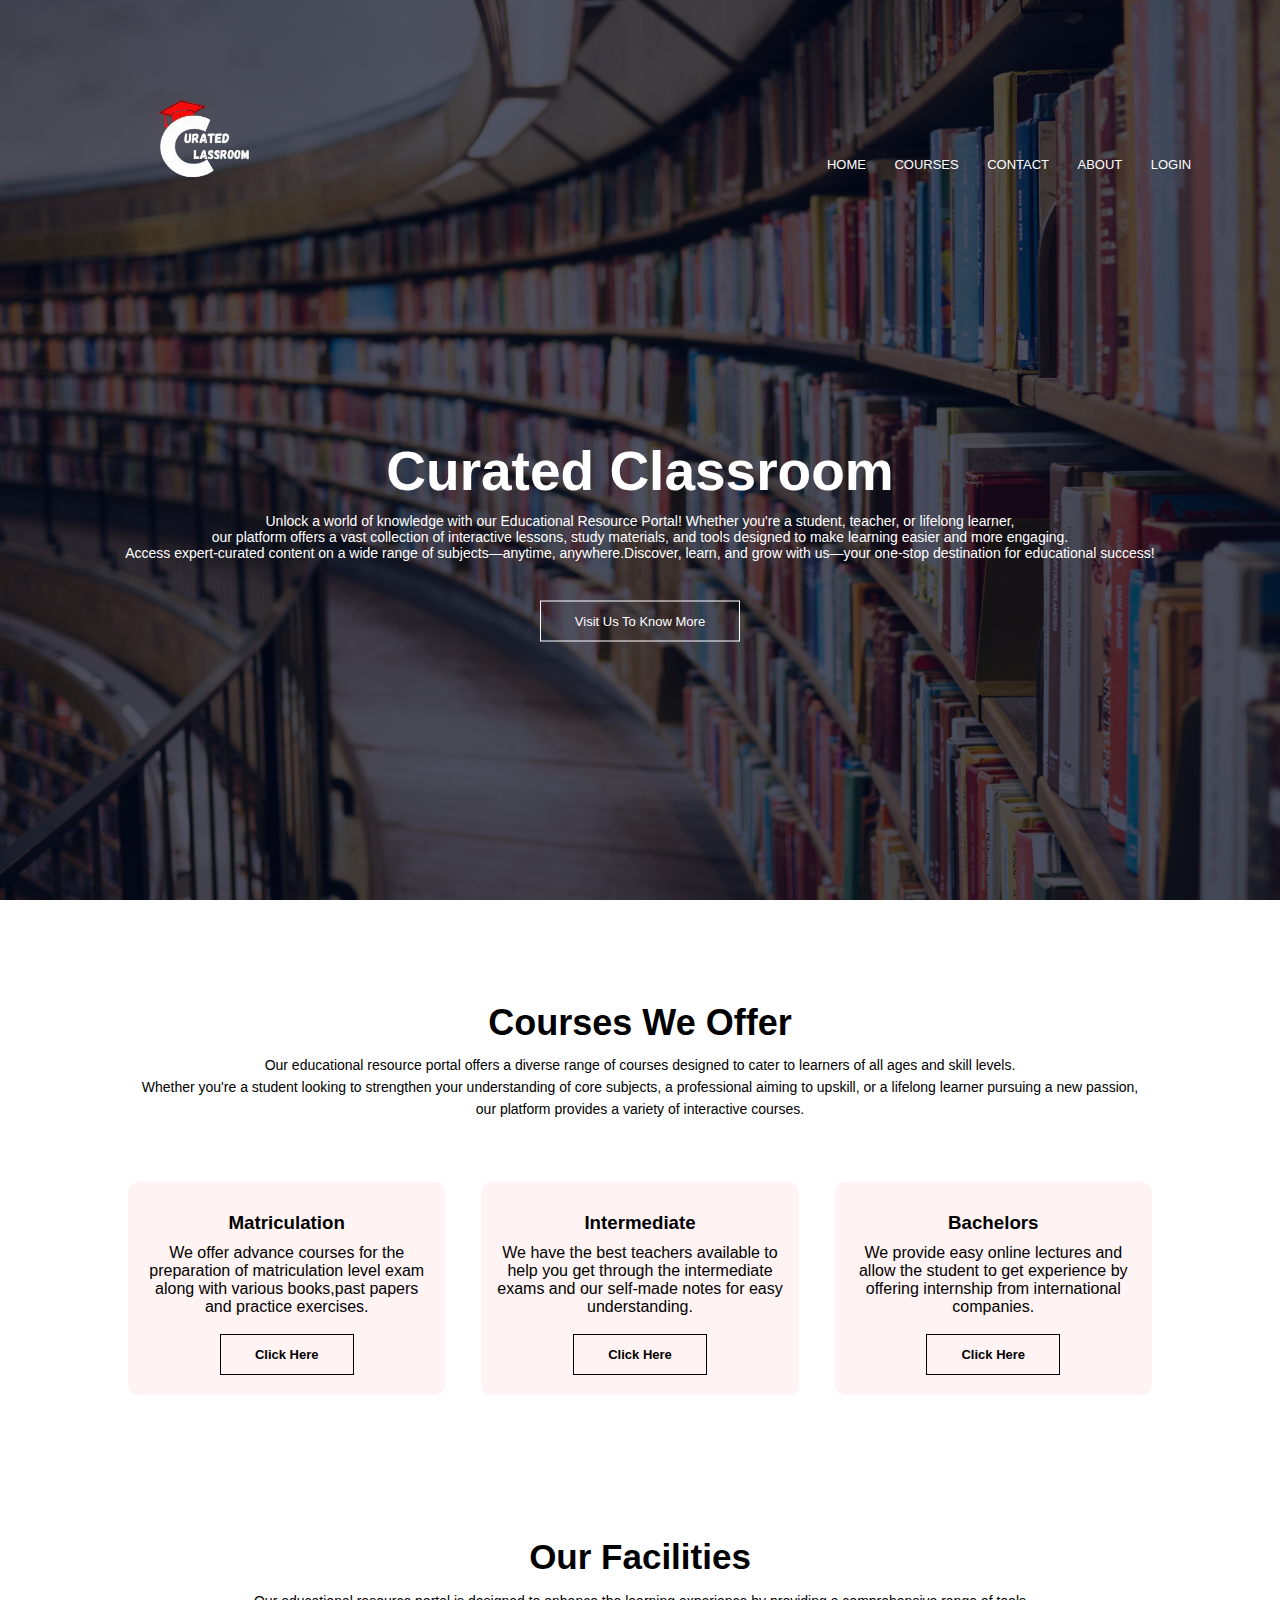
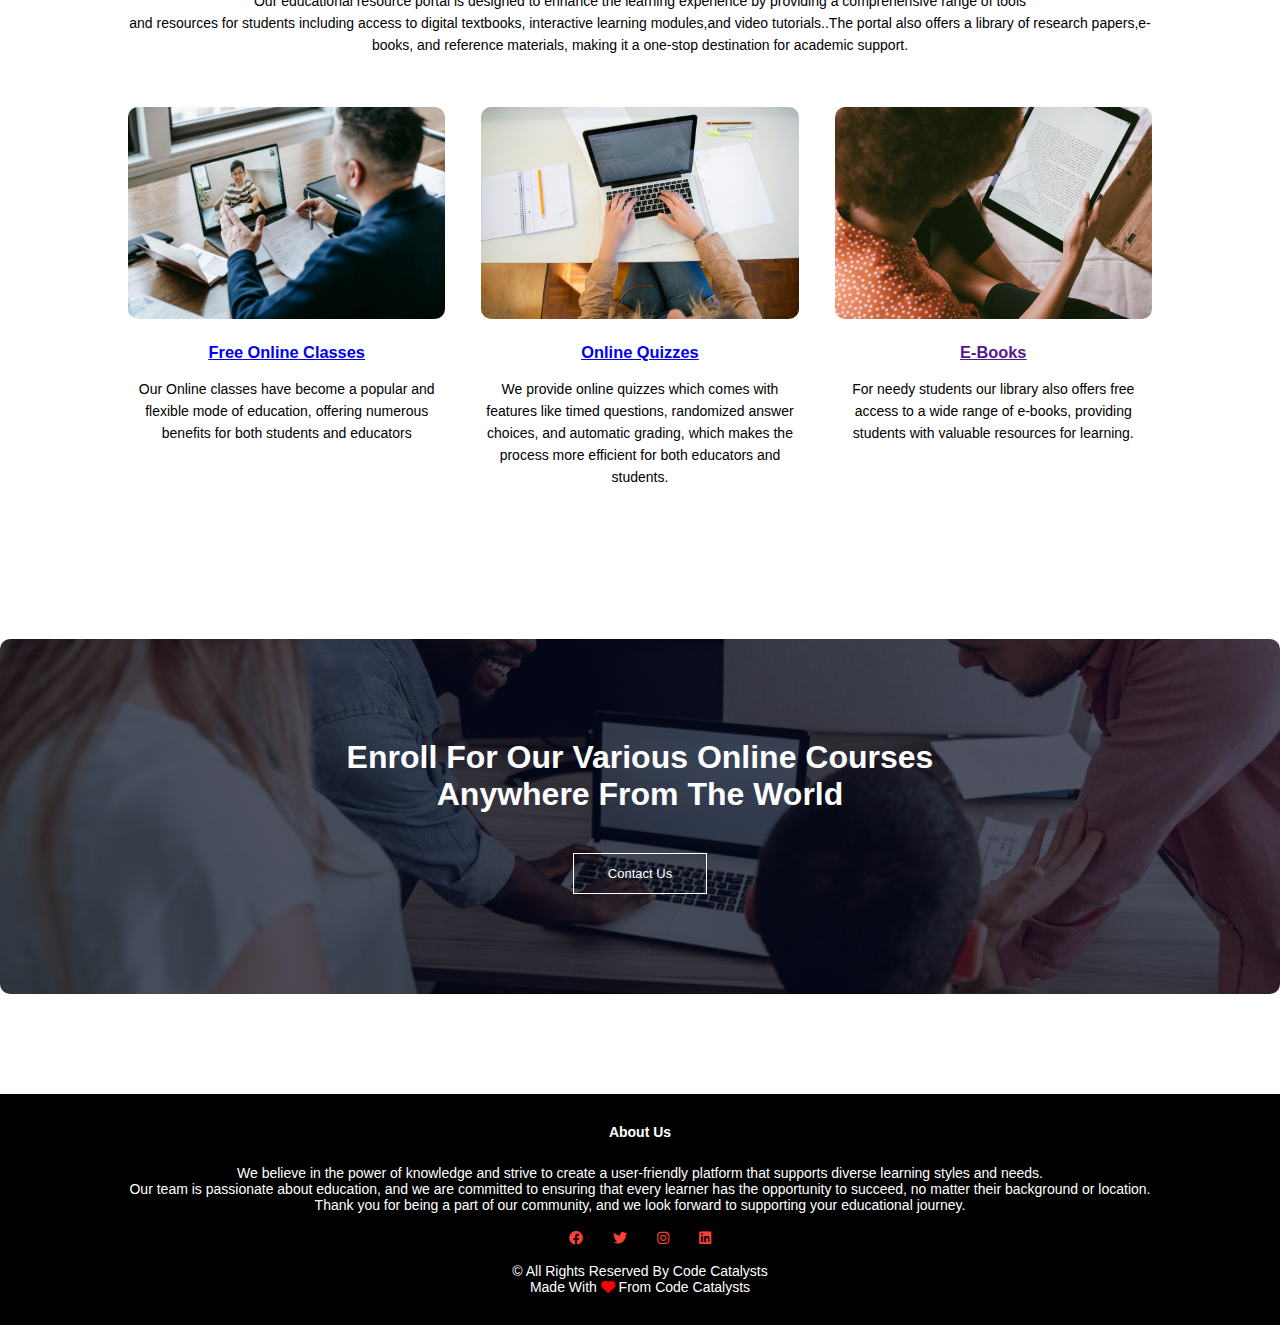
<file: index.html>
<!DOCTYPE html>
<html lang="en">
<head>
    <meta charset="UTF-8">
    <meta name="viewport" content="width=device-width, initial-scale=1.0">
    <title>Home Page</title>
    <link rel="stylesheet" href="style.css">
    <link rel="stylesheet" href="https://cdnjs.cloudflare.com/ajax/libs/font-awesome/6.0.0-beta3/css/all.min.css"> 
         
</head>

<body>
    <section class="header">
<nav>
     <a style="cursor: default;" href=""><img style="width: 55%;" src="logo.png" alt="logo"></a>
     

    <div class="nav-links" id="navlinks">
        <!-- Cancel Icon -->
          <i class="fa fa-times" onclick="hideMenu()"></i>
        <ul>
            <li class="ul"><a  href="index.html">HOME</a></li>
            <li class="ul"><a href="#COURSE">COURSES</a></li>
            <!-- <li class="ul"><a href="#STREAM">STREAMS</a></li> -->
            <li class="ul"><a href="contact.html">CONTACT</a></li>
            <li class="ul"><a href="about.html">ABOUT</a></li>
            <li class="ul"><a href="http://127.0.0.1:5500/login.html">LOGIN</a></li>
        </ul>
    </div>
    <!-- for menu bar -->
    <i class="fa fa-bars" onclick="showMenu()"></i>

</nav>
<div class="text-box">
    <br><br><br> <br><br><br> <br><br><br><br>
    <h1>Curated Classroom</h1>
    <p>Unlock a world of knowledge with our Educational Resource Portal! Whether you're a student, teacher, or lifelong learner,<br>our platform offers a vast collection of interactive lessons, study materials, and tools designed to make learning easier and more engaging.<br> Access expert-curated content on a wide range of subjects—anytime, anywhere.Discover, learn, and grow with us—your one-stop destination for educational success!</p>
    <a class="hero-btn" href="#visit">Visit Us To Know More</a>

</div>

    </section>
<!-- COURSE -->
 <section class="course" id="COURSE">
              <h1 id="CH">Courses We Offer</h1>
              <p id="CP">Our educational resource portal offers a diverse range of courses designed to cater to learners of all ages and skill levels.<br> Whether you're a student looking to strengthen your understanding of core subjects, a professional aiming to upskill, or a lifelong learner pursuing a new passion, our platform provides a variety of interactive courses.</p>
              <div class="row">
                <a class="course-col" href="http://127.0.0.1:5500/Matricultion%20courses.html">
                <div>
                    <h3>Matriculation</h3>
                    <p>We offer advance courses for the preparation of matriculation level exam along with various books,past papers and practice exercises.<br><br><h4 class="click-here">Click Here</h4></p>
                </div></a>
                <a class="course-col" href="http://127.0.0.1:5500/intermediate%20courses.html">
                <div>
                    <h3>Intermediate</h3>
                    <p>We have the best teachers available to help you get through the intermediate exams and
                    our self-made notes for easy understanding.<br><br><h4 class="click-here">Click Here</h4></p>
                </div></a>
                <a class="course-col" href="bacholer-all.html">
                <div>
                    <h3>Bachelors</h3>
                    <p>We provide easy online lectures and allow the student to get experience by offering internship from international companies.<br><br><h4 class="click-here">Click Here</h4></p>                
                </div></a>
              </div>
 </section>

 <!-- OUR FACILITIES -->
  <section id="visit" class="facilities">
<h1 style="font-size: 35px;">Our Facilities</h1>
<br>
<p>Our educational resource portal is designed to enhance the learning experience by providing a comprehensive range of tools <br> and resources for students including access to digital textbooks, interactive learning modules,and video tutorials..The portal also offers a library of research papers,e-books, and reference materials, making it a one-stop destination for academic support.</p>
<div class="row">
    <div class="facilities-col">
        <a href="online-classes.html"><img src="classes.jpg" alt="Online Class">
        <h3>Free Online Classes</h3></a>
        <p>Our Online classes have become a popular and flexible mode of education, offering numerous benefits for both students and educators </p>
    </div>
    <div class="facilities-col">
        <a href="online-quiz.html"><img src="quizz.jpg" alt="Online Quizes">
        <h3>Online Quizzes</h3></a>
        <p>We provide online quizzes which comes with features like timed questions, randomized answer choices, and automatic grading, which makes the process more efficient for both educators and students.</p>
    </div>
    <div class="facilities-col">
        <a href=""><img src="e-book.jpg" alt="Online Books">
        <h3>E-Books</h3></a>
        <p>For needy students our library also offers free access to a wide range of e-books, providing students with valuable resources for learning.</p>
    </div>
</div>
  </section>


 <!-- Contacts -->
  <section id="CONTACT" class="cta">
    <h1>Enroll For Our Various Online Courses<br>Anywhere From The World</h1>
    <a class="hero-btn" href="contact.html" target="_blank">Contact Us</a>
  </section>

  <!-- Footer -->
   <section style= font-size:14px; class="footer">
    <h4>About Us</h4>
    <p> We believe in the power of knowledge and strive to create a user-friendly platform that supports diverse learning styles and needs.<br>Our team is passionate about education, and we are committed to ensuring that every learner has the opportunity to succeed, no matter their background or location.<br> Thank you for being a part of our community, and we look forward to supporting your educational journey.</p>
    <div class="icon">
        <a href="https://www.facebook.com" target="_blank"><i class="fab fa-facebook"></i></a>
        <a href="https://www.twitter.com" target="_blank"><i class="fab fa-twitter"></i></a>
        <a href="https://www.instagram.com" target="_blank"><i class="fab fa-instagram"></i></a>
        <a href="https://www.linkedin.com" target="_blank"><i class="fab fa-linkedin"></i></a>  
    </div>
    <p>&#169; All Rights Reserved By Code Catalysts</p>
    <p>Made With <i class="fas fa-heart"></i> From Code Catalysts</p>
   </section>






    <!-- JavaScript -->
    <script>
var navLinks= document.getElementById("navlinks");
function showMenu(){
    navLinks.style.right= "0";
}
function hideMenu()
{
    navLinks.style.right="-200px";
}


    </script>
</body>
</html>
</file>
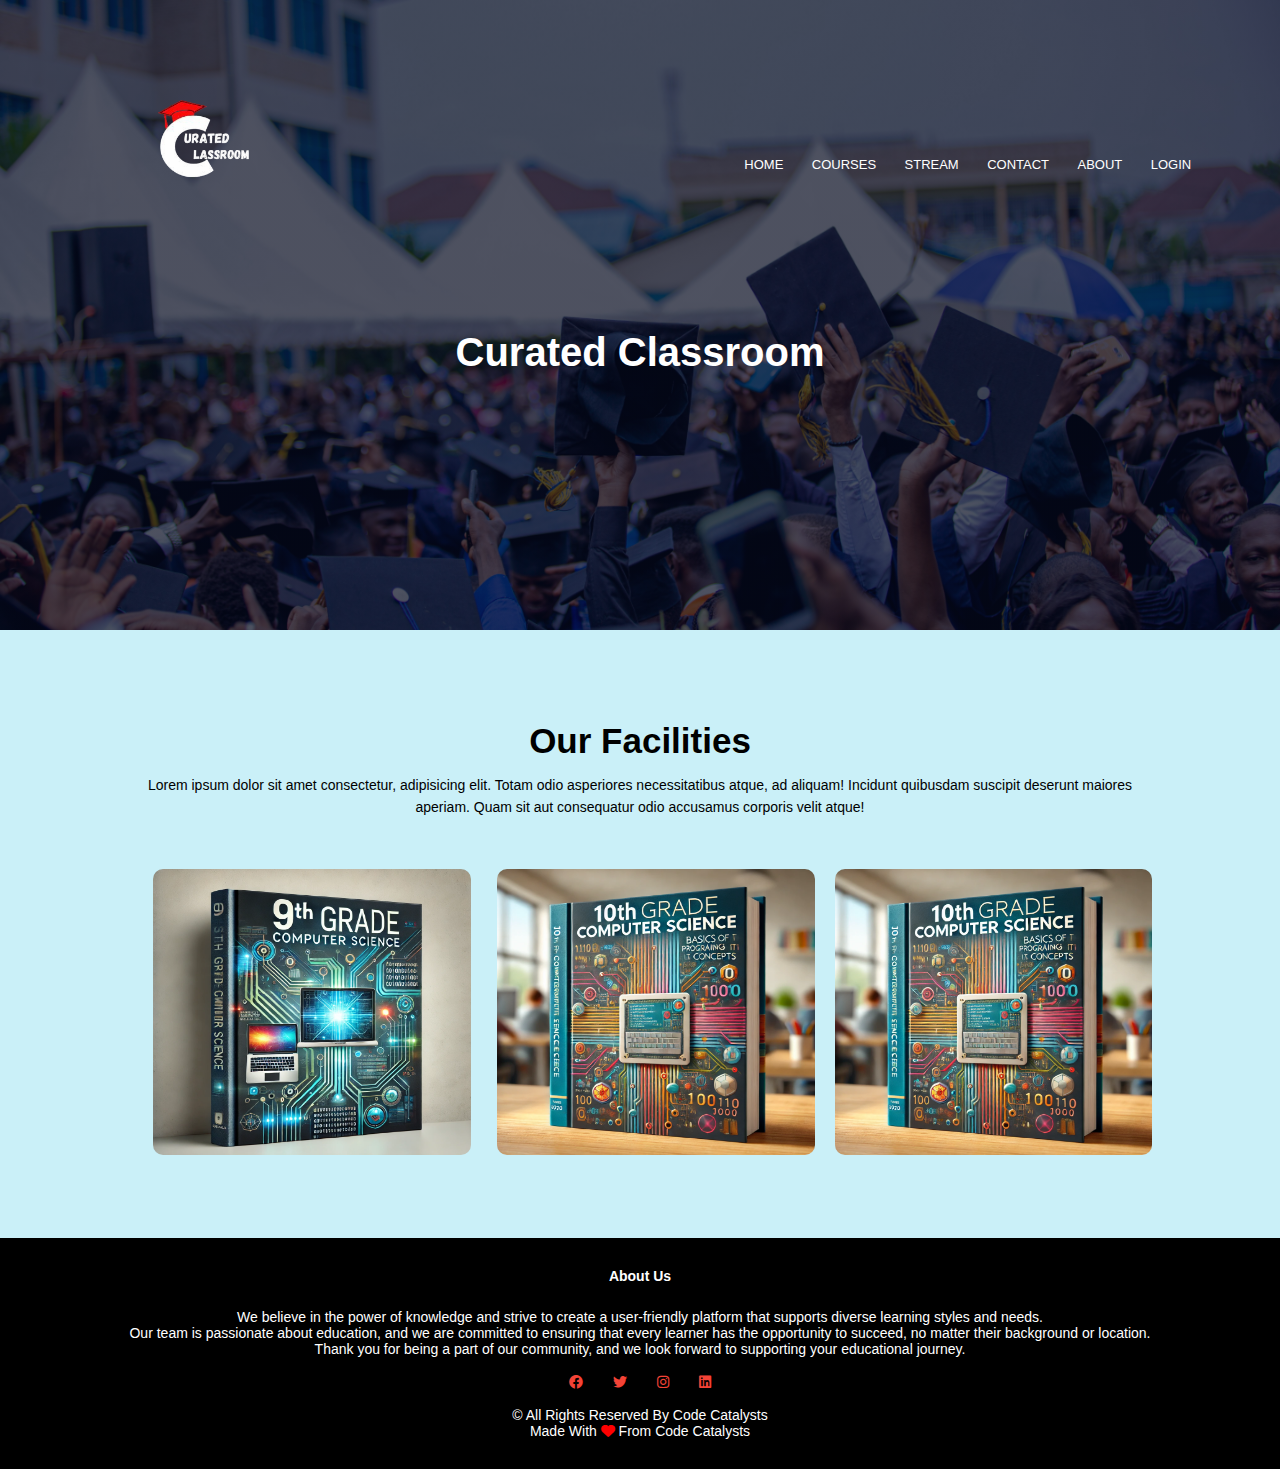
<file: 10th science.html>
<!DOCTYPE html>
<html lang="en">
<head>
    <meta charset="UTF-8">
    <meta name="viewport" content="width=device-width, initial-scale=1.0">
    <title>Document</title>
    <link rel="stylesheet" href="style.css">
    <link rel="stylesheet" href="https://cdnjs.cloudflare.com/ajax/libs/font-awesome/6.0.0-beta3/css/all.min.css">  
</head>
<body>
    <section class="sub-header">
        <nav>
             <a href=""><img style="width: 55%;" src="logo.png" alt="logo"></a>
        
            <div class="nav-links" id="navlinks">
                <!-- Cancel Icon -->
                  <i class="fa fa-times" onclick="hideMenu()"></i>
                <ul>
                    <li class="ul"><a  href="index.html">HOME</a></li>
                    <li class="ul"><a href="http://127.0.0.1:5500/index.html#COURSE">COURSES</a></li>
                    <li class="ul"><a href="http://127.0.0.1:5500/index.html#STREAM">STREAM</a></li>
                    <li class="ul"><a href="contact.html" target="_blank">CONTACT</a></li>
                    <li class="ul"><a href="about.html">ABOUT</a></li>
                    <li class="ul"><a href="">LOGIN</a></li>
                </ul>
            </div>
            <!-- for menu bar -->
            <i class="fa fa-bars" onclick="showMenu()"></i>
</nav>
<h1 style="font-size: 40px;">Curated Classroom</h1>
<div class="text-box">
    <br><br><br> <br><br><br> <br><br><br><br>



</div>

    </section>
<!-- COURSE -->
<section style="background-color: #caf0f8">
    <section class="facilities">
    <h1 style="font-size: 35px;">Our Facilities</h1><br>
    <p>Lorem ipsum dolor sit amet consectetur, adipisicing elit. Totam odio asperiores necessitatibus atque, ad aliquam! Incidunt quibusdam suscipit deserunt maiores aperiam. Quam sit aut consequatur odio accusamus corporis velit atque!</p>
    <div class="row">
        <div class="facilities-col">
        <a href="https://drive.google.com/file/d/1NDAXQrs_CpYABpkPyUvJK5wiHpfd2EqY/view?usp=sharing"><img style="left: 8%;" class="matric-com" src="9c.webp" alt="10th Biology"></a>
        </div>
        <div  class="facilities-col">
            <a href="https://drive.google.com/file/d/1Yib_jUDbPHilf1PuZrNuwsOFjz2TQ-DJ/view?usp=sharing"><img style="left: 5%;"  class="matric-com" src="10c.webp" alt="10th Chemistry"></a>
            </div>
        <div  class="facilities-col">
            <a href="https://drive.google.com/file/d/1Xzeq5y1VshLpZCgg9ccQv-wiuHHmXA8V/view?usp=sharing"><img  class="matric-com" src="10c.webp" alt="10th Physics"></a>
            </div>

</section>
</section>
  <!-- Footer -->
   <section style= font-size:14px; class="footer">
    <h4>About Us</h4>
    <p> We believe in the power of knowledge and strive to create a user-friendly platform that supports diverse learning styles and needs.<br>Our team is passionate about education, and we are committed to ensuring that every learner has the opportunity to succeed, no matter their background or location.<br> Thank you for being a part of our community, and we look forward to supporting your educational journey.</p>
    <div class="icon">
        <a href="https://www.facebook.com" target="_blank"><i class="fab fa-facebook"></i></a>
        <a href="https://www.twitter.com" target="_blank"><i class="fab fa-twitter"></i></a>
        <a href="https://www.instagram.com" target="_blank"><i class="fab fa-instagram"></i></a>
        <a href="https://www.linkedin.com" target="_blank"><i class="fab fa-linkedin"></i></a>  
    </div>
    <p>&#169; All Rights Reserved By Code Catalysts</p>
    <p>Made With <i class="fas fa-heart"></i> From Code Catalysts</p>
   </section>






    <!-- JavaScript -->
    <script>
var navLinks= document.getElementById("navlinks");
function showMenu(){
    navLinks.style.right= "0";
}
function hideMenu()
{
    navLinks.style.right="-200px";
}


    </script>
</body>
</html>
</file>
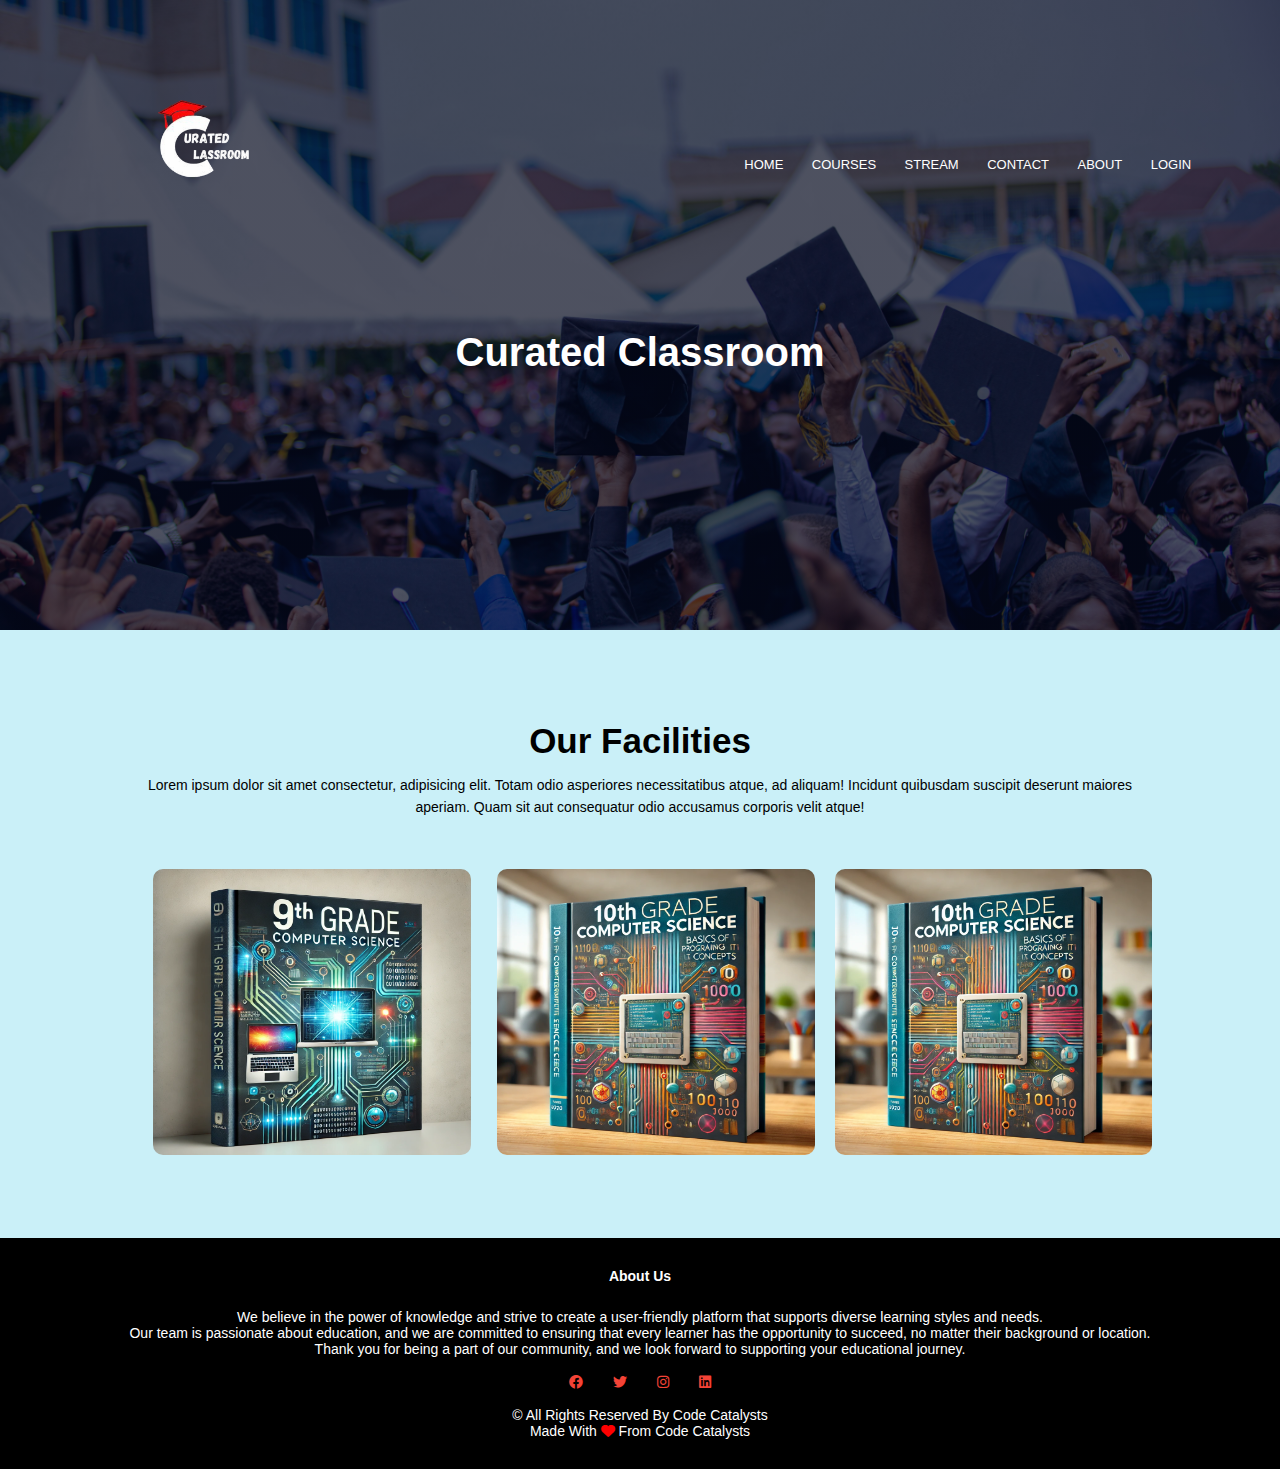
<file: 9th science.html>
<!DOCTYPE html>
<html lang="en">
<head>
    <meta charset="UTF-8">
    <meta name="viewport" content="width=device-width, initial-scale=1.0">
    <title>Document</title>
    <link rel="stylesheet" href="style.css">
    <link rel="stylesheet" href="https://cdnjs.cloudflare.com/ajax/libs/font-awesome/6.0.0-beta3/css/all.min.css">  
</head>
<body>
    <section class="sub-header">
        <nav>
             <a href=""><img style="width: 55%;" src="logo.png" alt="logo"></a>
        
            <div class="nav-links" id="navlinks">
                <!-- Cancel Icon -->
                  <i class="fa fa-times" onclick="hideMenu()"></i>
                <ul>
                    <li class="ul"><a  href="index.html">HOME</a></li>
                    <li class="ul"><a href="http://127.0.0.1:5500/index.html#COURSE">COURSES</a></li>
                    <li class="ul"><a href="http://127.0.0.1:5500/index.html#STREAM">STREAM</a></li>
                    <li class="ul"><a href="contact.html" target="_blank">CONTACT</a></li>
                    <li class="ul"><a href="about.html">ABOUT</a></li>
                    <li class="ul"><a href="">LOGIN</a></li>
                </ul>
            </div>
            <!-- for menu bar -->
            <i class="fa fa-bars" onclick="showMenu()"></i>
</nav>
<h1 style="font-size: 40px;">Curated Classroom</h1>
<div class="text-box">
    <br><br><br> <br><br><br> <br><br><br><br>



</div>

    </section>
<!-- COURSE -->
<section style="background-color: #caf0f8">
    <section class="facilities">
    <h1 style="font-size: 35px;">Our Facilities</h1><br>
    <p>Lorem ipsum dolor sit amet consectetur, adipisicing elit. Totam odio asperiores necessitatibus atque, ad aliquam! Incidunt quibusdam suscipit deserunt maiores aperiam. Quam sit aut consequatur odio accusamus corporis velit atque!</p>
    <div class="row">
        <div class="facilities-col">
        <a href="https://drive.google.com/file/d/1qQ4SRt_YLgYyK5Xmy8vUw5lD1orGoe6u/view?usp=sharing"><img style="left: 8%;" class="matric-com" src="9c.webp" alt="9th biology"></a>
        </div>
        <div  class="facilities-col">
            <a href="https://drive.google.com/file/d/1tqyUHrLM8cXTnvTtUQFaEowziz5PKOKS/view?usp=sharing"><img style="left: 5%;"  class="matric-com" src="10c.webp" alt="9th Chemistry"></a>
            </div>
        <div  class="facilities-col">
            <a href="https://drive.google.com/file/d/1Zkb40x9wg6xLnV59EobL-jQTAyGAjODm/view?usp=sharing"><img  class="matric-com" src="10c.webp" alt="9th Physics"></a>
            </div>

</section>
</section>
  <!-- Footer -->
   <section style= font-size:14px; class="footer">
    <h4>About Us</h4>
    <p> We believe in the power of knowledge and strive to create a user-friendly platform that supports diverse learning styles and needs.<br>Our team is passionate about education, and we are committed to ensuring that every learner has the opportunity to succeed, no matter their background or location.<br> Thank you for being a part of our community, and we look forward to supporting your educational journey.</p>
    <div class="icon">
        <a href="https://www.facebook.com" target="_blank"><i class="fab fa-facebook"></i></a>
        <a href="https://www.twitter.com" target="_blank"><i class="fab fa-twitter"></i></a>
        <a href="https://www.instagram.com" target="_blank"><i class="fab fa-instagram"></i></a>
        <a href="https://www.linkedin.com" target="_blank"><i class="fab fa-linkedin"></i></a>  
    </div>
    <p>&#169; All Rights Reserved By Code Catalysts</p>
    <p>Made With <i class="fas fa-heart"></i> From Code Catalysts</p>
   </section>






    <!-- JavaScript -->
    <script>
var navLinks= document.getElementById("navlinks");
function showMenu(){
    navLinks.style.right= "0";
}
function hideMenu()
{
    navLinks.style.right="-200px";
}


    </script>
</body>
</html>
</file>
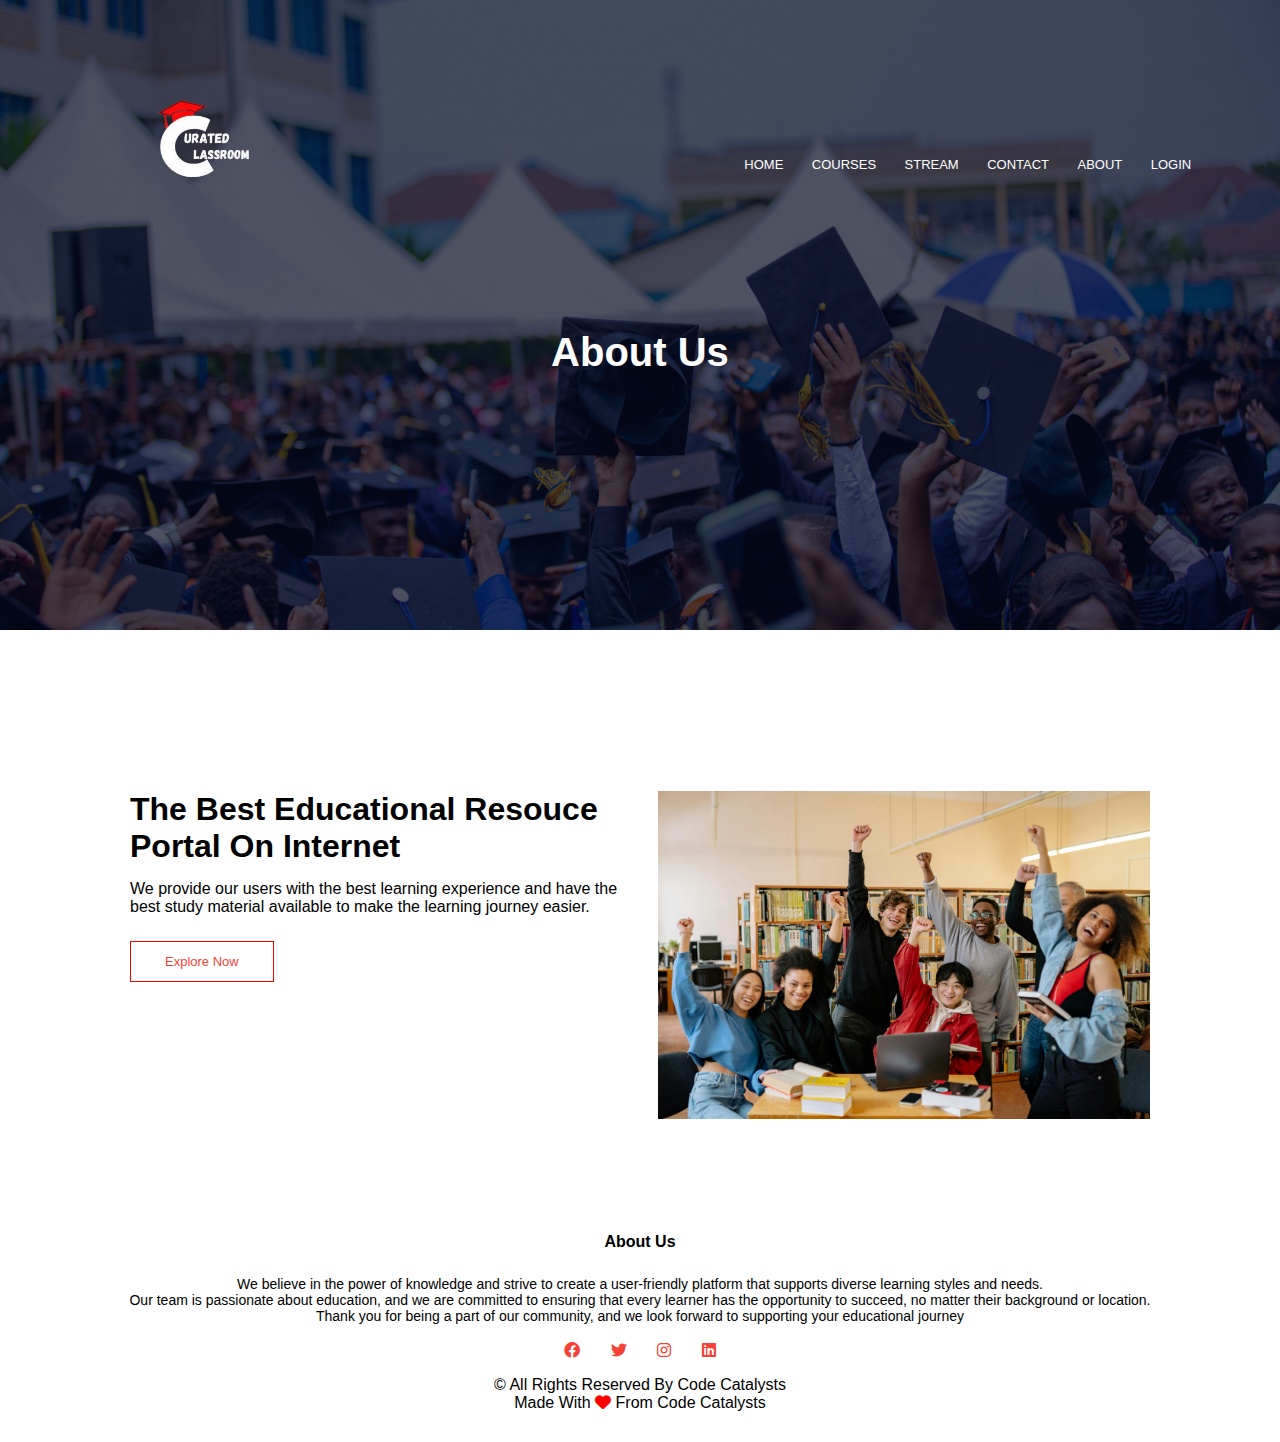
<file: about.html>
<!DOCTYPE html>
<html lang="en">
<head>
    <meta charset="UTF-8">
    <meta name="viewport" content="width=device-width, initial-scale=1.0">
    <title>Document</title>
    <link rel="stylesheet" href="style.css">
    <link rel="stylesheet" href="https://cdnjs.cloudflare.com/ajax/libs/font-awesome/6.0.0-beta3/css/all.min.css">  
</head>
<body>
    <section class="sub-header">
        <nav>
             <a href=""><img style="width: 55%;" src="logo.png" alt="logo"></a>
        
            <div class="nav-links" id="navlinks">
                <!-- Cancel Icon -->
                  <i class="fa fa-times" onclick="hideMenu()"></i>
                <ul>
                    <li class="ul"><a  href="index.html" target="_blank">HOME</a></li>
                    <li class="ul"><a href="http://127.0.0.1:5500/index.html#COURSE" target="_blank">COURSES</a></li>
                    <li class="ul"><a href="http://127.0.0.1:5500/index.html#STREAM" target="_blank">STREAM</a></li>
                    <li class="ul"><a href="contact.html" target="_blank">CONTACT</a></li>
                    <li class="ul"><a href="about.html">ABOUT</a></li>
                    <li class="ul"><a href="">LOGIN</a></li>
                </ul>
            </div>
            <!-- for menu bar -->
            <i class="fa fa-bars" onclick="showMenu()"></i>
        </nav>
        <h1 style="font-size: 40px;">About Us</h1>
        </section>
        <section class="about-us">
            <div class="row">
                <div class="about-col">
                    <h1>The Best Educational Resouce Portal On Internet</h1>
                    <p>We provide our users with the best learning experience and have the best study material available to make the learning journey easier.</p>
                    <a class="hero-btn red-btn" href="index.html">Explore Now</a>
                </div>
                <div class="about-col">
                    <img src="about2.jpg" alt=".">
                </div>
            </div>
        </section>

        <!-- Footer -->
<section style="background-color: white; color: black;" class="footer">
    <h4>About Us</h4>
    <p style="font-size: 14px;">We believe in the power of knowledge and strive to create a user-friendly platform that supports diverse learning styles and needs.<br>Our team is passionate about education, and we are committed to ensuring that every learner has the opportunity to succeed, no matter their background or location.<br> Thank you for being a part of our community, and we look forward to supporting your educational journey</p>
    <div class="icon">
        <a href="https://www.facebook.com" target="_blank"><i class="fab fa-facebook"></i></a>
        <a href="https://www.twitter.com" target="_blank"><i class="fab fa-twitter"></i></a>
        <a href="https://www.instagram.com" target="_blank"><i class="fab fa-instagram"></i></a>
        <a href="https://www.linkedin.com" target="_blank"><i class="fab fa-linkedin"></i></a> 
    </div>
    <p>&#169; All Rights Reserved By Code Catalysts</p>
    <p>Made With <i class="fas fa-heart"></i> From Code Catalysts</p>
   </section>
  <!-- JavaScript -->
  <script>
    var navLinks= document.getElementById("navlinks");
    function showMenu(){
        navLinks.style.right= "0";
    }
    function hideMenu()
    {
        navLinks.style.right="-200px";
    }
    
    
        </script>


</body>
</html>
</file>
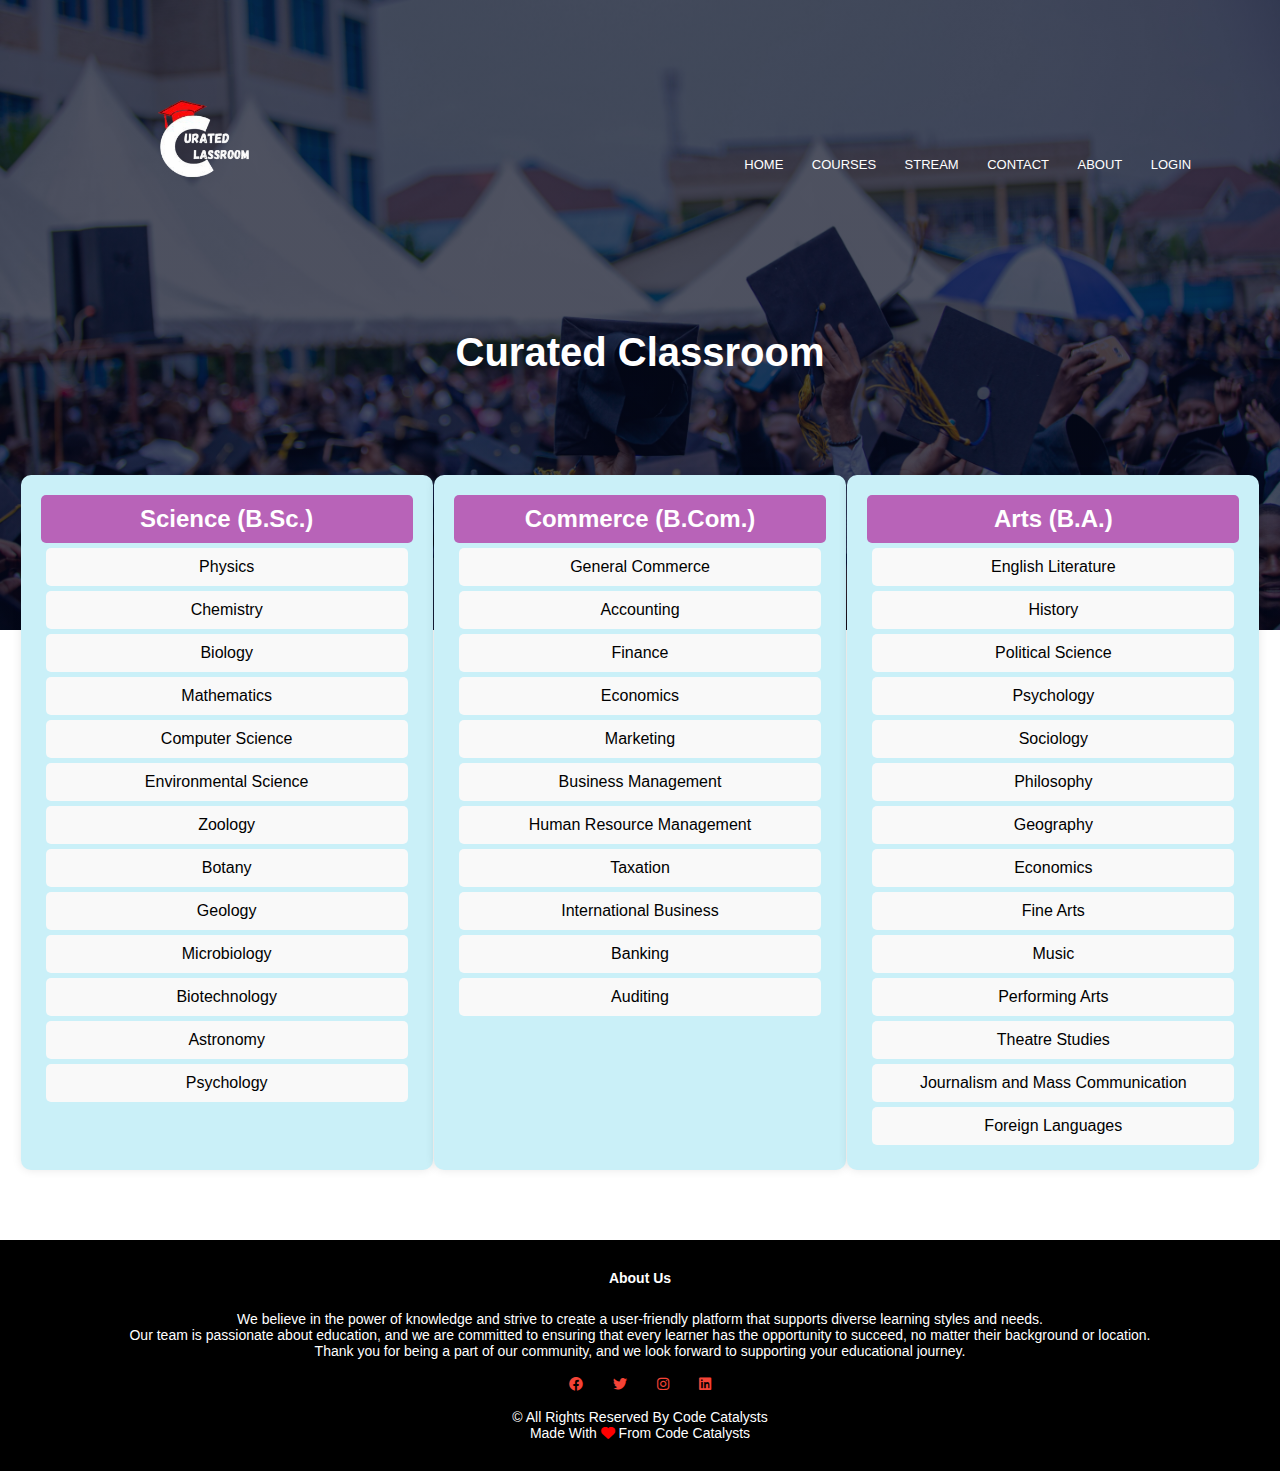
<file: bacholer-all.html>
<!DOCTYPE html>
<html lang="en">
<head>
    <meta charset="UTF-8">
    <meta name="viewport" content="width=device-width, initial-scale=1.0">
    <title>Bachelor's Degree Streams</title>
    <style>
        .container {
            display: flex;
            justify-content: space-around;
            margin-top: 30px;
            padding: 70px 20px;
            
        }
        .container a{
            text-decoration: none;
        }
        .stream {
            background-color: #caf0f8;
            padding: 20px;
            border-radius: 10px;
            box-shadow: 0 0 10px rgba(0, 0, 0, 0.1);
            width: 30%;
            text-align: center;
        }
        .stream h2 {
            background-color: rgb(184, 99, 184);
            color: white;
            padding: 10px;
            border-radius: 5px;
        }
        .stream ul {
            list-style-type: none;
            padding: 0;
        }
        .stream ul li {
            background-color: #f9f9f9;
            margin: 5px;
            padding: 10px;
            border-radius: 5px;
            color: black;
        }
        .stream ul li:hover {
            background-color: #e1e1e1;
        }

        @media (max-width: 770px)
        {
            .container{
                flex-direction: column;
                padding-top: 370px;
                padding-left: 45px;
            }
            .stream{
                width: 90%;
            }
        }
    </style>
</head>
<body>
    <!DOCTYPE html>
    <html lang="en">
    <head>
        <meta charset="UTF-8">
        <meta name="viewport" content="width=device-width, initial-scale=1.0">
        <title>Document</title>
        <link rel="stylesheet" href="style.css">
        <link rel="stylesheet" href="https://cdnjs.cloudflare.com/ajax/libs/font-awesome/6.0.0-beta3/css/all.min.css">  
    </head>
    <body>
        <section class="sub-header">
            <nav>
                 <a href=""><img style="width: 55%;" src="logo.png" alt="logo"></a>
            
                <div class="nav-links" id="navlinks">
                    <!-- Cancel Icon -->
                      <i class="fa fa-times" onclick="hideMenu()"></i>
                    <ul>
                        <li class="ul"><a  href="index.html" target="_blank">HOME</a></li>
                        <li class="ul"><a href="http://127.0.0.1:5500/index.html#COURSE">COURSES</a></li>
                        <li class="ul"><a href="http://127.0.0.1:5500/index.html#STREAM">STREAM</a></li>
                        <li class="ul"><a href="contact.html" target="_blank">CONTACT</a></li>
                        <li class="ul"><a href="about.html">ABOUT</a></li>
                        <li class="ul"><a href="">LOGIN</a></li>
                    </ul>
                </div>
                <!-- for menu bar -->
                <i class="fa fa-bars" onclick="showMenu()"></i>
    </nav>
    <h1 style="font-size: 40px;">Curated Classroom</h1>
    <div class="text-box">
        <br><br><br> <br><br><br> <br><br><br><br>    
    </div>
    <section>
        
    <div class="container">
        <!-- Science Stream Section -->
        <div class="stream">
            <h2>Science (B.Sc.)</h2>
            <ul>
                <a href="https://youtube.com/playlist?list=PLNycEeeRg4mWslgmYTqWgmO2e9eE9GAtl&si=S5u6vB12o5U2SKzm"><li>Physics</li></a>
                <a href="https://youtube.com/playlist?list=PL0o_zxa4K1BXP7TUO7656wg0uF1xYnwgm&si=TBK6PKc3VxfHSeDQ"><li>Chemistry</li></a>
                <a href="https://youtube.com/playlist?list=PLUl4u3cNGP63LmSVIVzy584-ZbjbJ-Y63&si=-KPZTf_A80sJ94jD"><li>Biology</li></a>
                <a href="https://youtube.com/playlist?list=PLU6SqdYcYsfL9OJFG8yLbGuRJYQTuV_gK&si=g9JPpdzQVKiWgnUz"><li>Mathematics</li></a>
                <a href="https://youtube.com/playlist?list=PL8dPuuaLjXtNlUrzyH5r6jN9ulIgZBpdo&si=nu6mdhV1ORGuxN7S"><li>Computer Science</li></a>
                <a href="https://youtube.com/playlist?list=PLIC0i9IRboHb19v2dF0yuenG7xDOGJLeP&si=t2rDv4WmbTNs79Ko"><li>Environmental Science</li></a>
                <a href="https://youtube.com/playlist?list=PLIdO_1ysznhfmOQ7iqN9l3yYaXmWs1Rvk&si=gn384jtYnilWuZ8O"><li>Zoology</li></a>
                <a href="https://youtube.com/playlist?list=PLybg94GvOJ9FzGNgCH4PP8EX8ZyJPa6sE&si=EIqD9mrrrHwcLrdq"><li>Botany</li></a>
                <a href="https://youtube.com/playlist?list=PLcI_lGDDt5A65hZDfQVPMEUzDRYYXWHoy&si=jkNIAy4m16ryiXRD"><li>Geology</li></a>
                <a href="https://youtube.com/playlist?list=PL2EcSi9HPvO-4xumVJANK7VoixK84sb66&si=_mMAUQF3b5VvBH4d"><li>Microbiology</li></a>
                <a href="https://youtube.com/playlist?list=PLtxSjxsaGiEmlJfMl1uYB25pLuJqIGLWJ&si=JQuWQ7_92sOhP_Rl"><li>Biotechnology</li></a>
                <a href="https://youtube.com/playlist?list=PLybg94GvOJ9E9BcCODbTNw2xU4b1cWSi6&si=A14VosMfK3mEVTpC"><li>Astronomy</li></a>
                <a href="https://youtube.com/playlist?list=PL6A08EB4EEFF3E91F&si=S5TdclPhgMw3Hv0u"><li>Psychology</li></a>
            </ul>
        </div>

        <!-- Commerce Stream Section -->
        <div class="stream">
            <h2>Commerce (B.Com.)</h2>
            <ul>
                <a href="https://youtube.com/playlist?list=PLUl4u3cNGP62oJSoqb4Rf-vZMGUBe59G-&si=KA-Orshn-ikk71y8"><li>General Commerce</li></a>
                <a href="https://youtube.com/playlist?list=PLSlzC-HFo7w5MA7vJy_m6T5ub_UvB2d10&si=ZRJHwSGNfk1HB731"><li>Accounting</li></a>
                <a href="https://youtube.com/playlist?list=PL8f5d5c3P7_qZr--0PEa25F3eUj5jD8yr&si=GQGCkLFzryXbnHiN"><li>Finance</li></a>
                <a href="https://youtube.com/playlist?list=PLaAhQ2ofZZRC1OFxHoa8qGyFHDgk7PyUN&si=Jks1-x1mN9Gf7Lb9"><li>Economics</li></a>
                <a href="https://youtube.com/playlist?list=PL9ERAJ-z6sHX21rKpdC48RHm1U2ZOZ2tb&si=GXQcggmbfjJhLk65"><li>Marketing</li></a>
                <a href="https://youtube.com/playlist?list=PLsh2FvSr3n7c8YZvDLtvn_Dsk7CG5lLQC&si=4tuamlodlk9fKYT2"><li>Business Management</li></a>
                <a href=""><li>Human Resource Management</li></a>
                <a href=""><li>Taxation</li></a>
                <a href=""><li>International Business</li></a>
                <a href=""><li>Banking</li></a>
                <a href=""><li>Auditing</li></a>
            </ul>
        </div>

        <!-- Arts Stream Section -->
        <div class="stream">
            <h2>Arts (B.A.)</h2>
            <ul>
                <a href=""><li>English Literature</li></a>
                <a href=""><li>History</li></a>
                <a href=""><li>Political Science</li></a>
                <a href=""><li>Psychology</li></a>
                <a href=""><li>Sociology</li></a>
                <a href=""><li>Philosophy</li></a>
                <a href=""><li>Geography</li></a>
                <a href=""><li>Economics</li></a>
                <a href=""><li>Fine Arts</li></a>
                <a href=""><li>Music</li></a>
                <a href=""><li>Performing Arts</li></a>
                <a href=""><li>Theatre Studies</li></a>
                <a href=""><li>Journalism and Mass Communication</li></a>
                <a href=""><li>Foreign Languages</li></a>
            </ul>
        </div>
    </div>
    </section>
    
      
      <!-- Footer -->
       <section style= font-size:14px; class="footer">
        <h4>About Us</h4>
        <p> We believe in the power of knowledge and strive to create a user-friendly platform that supports diverse learning styles and needs.<br>Our team is passionate about education, and we are committed to ensuring that every learner has the opportunity to succeed, no matter their background or location.<br> Thank you for being a part of our community, and we look forward to supporting your educational journey.</p>
        <div class="icon">
            <a href="https://www.facebook.com" target="_blank"><i class="fab fa-facebook"></i></a>
            <a href="https://www.twitter.com" target="_blank"><i class="fab fa-twitter"></i></a>
            <a href="https://www.instagram.com" target="_blank"><i class="fab fa-instagram"></i></a>
            <a href="https://www.linkedin.com" target="_blank"><i class="fab fa-linkedin"></i></a>  
        </div>
        <p>&#169; All Rights Reserved By Code Catalysts</p>
        <p>Made With <i class="fas fa-heart"></i> From Code Catalysts</p>
       </section>
    
    
    
    
    
    
        <!-- JavaScript -->
        <script>
    var navLinks= document.getElementById("navlinks");
    function showMenu(){
        navLinks.style.right= "0";
    }
    function hideMenu()
    {
        navLinks.style.right="-200px";
    }
    
    
        </script>
    </body>
    </html>

</body>
</html>
</file>
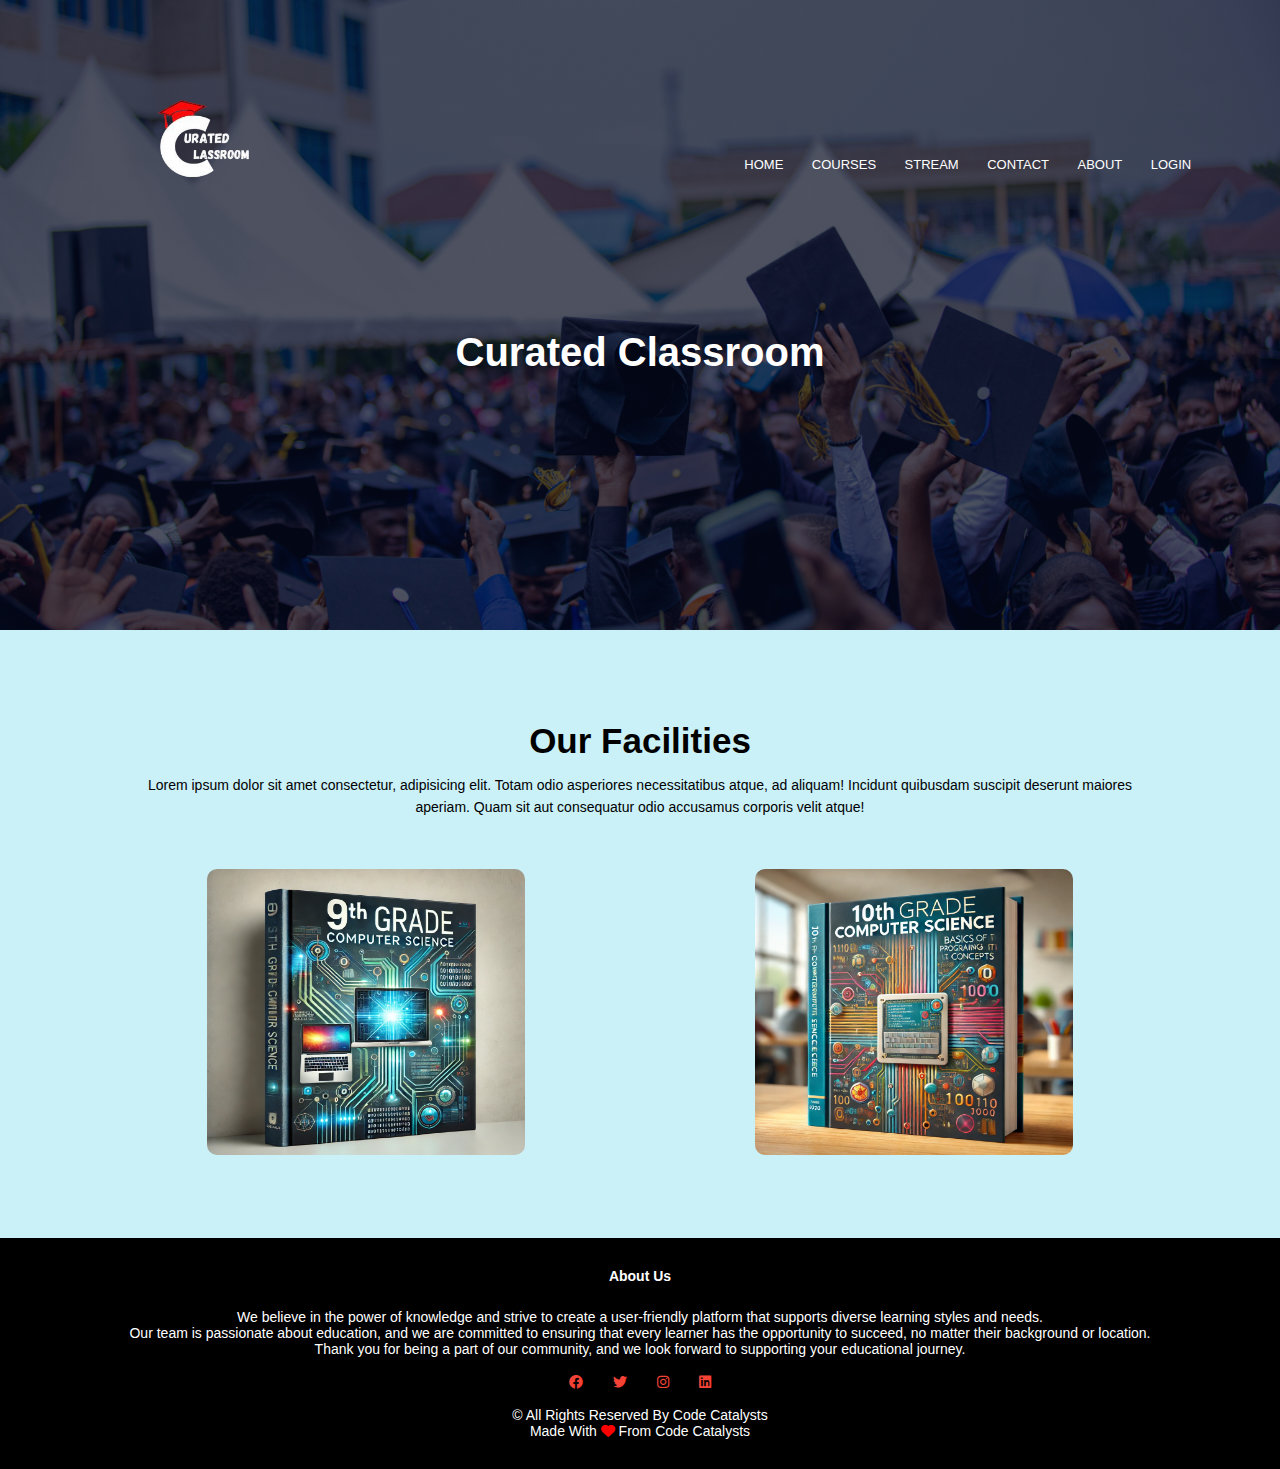
<file: Computer.html>
<!DOCTYPE html>
<html lang="en">
<head>
    <meta charset="UTF-8">
    <meta name="viewport" content="width=device-width, initial-scale=1.0">
    <title>Document</title>
    <link rel="stylesheet" href="style.css">
    <link rel="stylesheet" href="https://cdnjs.cloudflare.com/ajax/libs/font-awesome/6.0.0-beta3/css/all.min.css">  
</head>
<body>
    <section class="sub-header">
        <nav>
             <a href=""><img style="width: 55%;" src="logo.png" alt="logo"></a>
        
            <div class="nav-links" id="navlinks">
                <!-- Cancel Icon -->
                  <i class="fa fa-times" onclick="hideMenu()"></i>
                <ul>
                    <li class="ul"><a  href="index.html">HOME</a></li>
                    <li class="ul"><a href="http://127.0.0.1:5500/index.html#COURSE">COURSES</a></li>
                    <li class="ul"><a href="http://127.0.0.1:5500/index.html#STREAM">STREAM</a></li>
                    <li class="ul"><a href="contact.html" target="_blank">CONTACT</a></li>
                    <li class="ul"><a href="about.html">ABOUT</a></li>
                    <li class="ul"><a href="">LOGIN</a></li>
                </ul>
            </div>
            <!-- for menu bar -->
            <i class="fa fa-bars" onclick="showMenu()"></i>
</nav>
<h1 style="font-size: 40px;">Curated Classroom</h1>
<div class="text-box">
    <br><br><br> <br><br><br> <br><br><br><br>



</div>

    </section>
<!-- COURSE -->
 <section style="background-color: #caf0f8">
        <section class="facilities">
        <h1 style="font-size: 35px;">Our Facilities</h1><br>
        <p>Lorem ipsum dolor sit amet consectetur, adipisicing elit. Totam odio asperiores necessitatibus atque, ad aliquam! Incidunt quibusdam suscipit deserunt maiores aperiam. Quam sit aut consequatur odio accusamus corporis velit atque!</p>
        <div class="row">
            <div class="facilities-col">
            <a href="https://drive.google.com/file/d/1w_SmVIgZHSPO-wfATi7Zy1zdWK35ofYB/view?usp=sharing"><img style="left: 25%;" class="matric-com" src="9c.webp" alt="10th Computer"></a>
            </div>
            <div  class="facilities-col">
            <a href="https://drive.google.com/file/d/1tvyeGIspAYrbbSR89OHqAQmoIDbQgcit/view?usp=sharing"><img style="right: 25%;" class="matric-com" src="10c.webp" alt="9th Computer"></a>
             
            </div>
    
</section>
</section>

  <!-- Footer -->
   <section style= font-size:14px; class="footer">
    <h4>About Us</h4>
    <p> We believe in the power of knowledge and strive to create a user-friendly platform that supports diverse learning styles and needs.<br>Our team is passionate about education, and we are committed to ensuring that every learner has the opportunity to succeed, no matter their background or location.<br> Thank you for being a part of our community, and we look forward to supporting your educational journey.</p>
    <div class="icon">
        <a href="https://www.facebook.com" target="_blank"><i class="fab fa-facebook"></i></a>
        <a href="https://www.twitter.com" target="_blank"><i class="fab fa-twitter"></i></a>
        <a href="https://www.instagram.com" target="_blank"><i class="fab fa-instagram"></i></a>
        <a href="https://www.linkedin.com" target="_blank"><i class="fab fa-linkedin"></i></a>  
    </div>
    <p>&#169; All Rights Reserved By Code Catalysts</p>
    <p>Made With <i class="fas fa-heart"></i> From Code Catalysts</p>
   </section>






    <!-- JavaScript -->
    <script>
var navLinks= document.getElementById("navlinks");
function showMenu(){
    navLinks.style.right= "0";
}
function hideMenu()
{
    navLinks.style.right="-200px";
}


    </script>
</body>
</html>
</file>
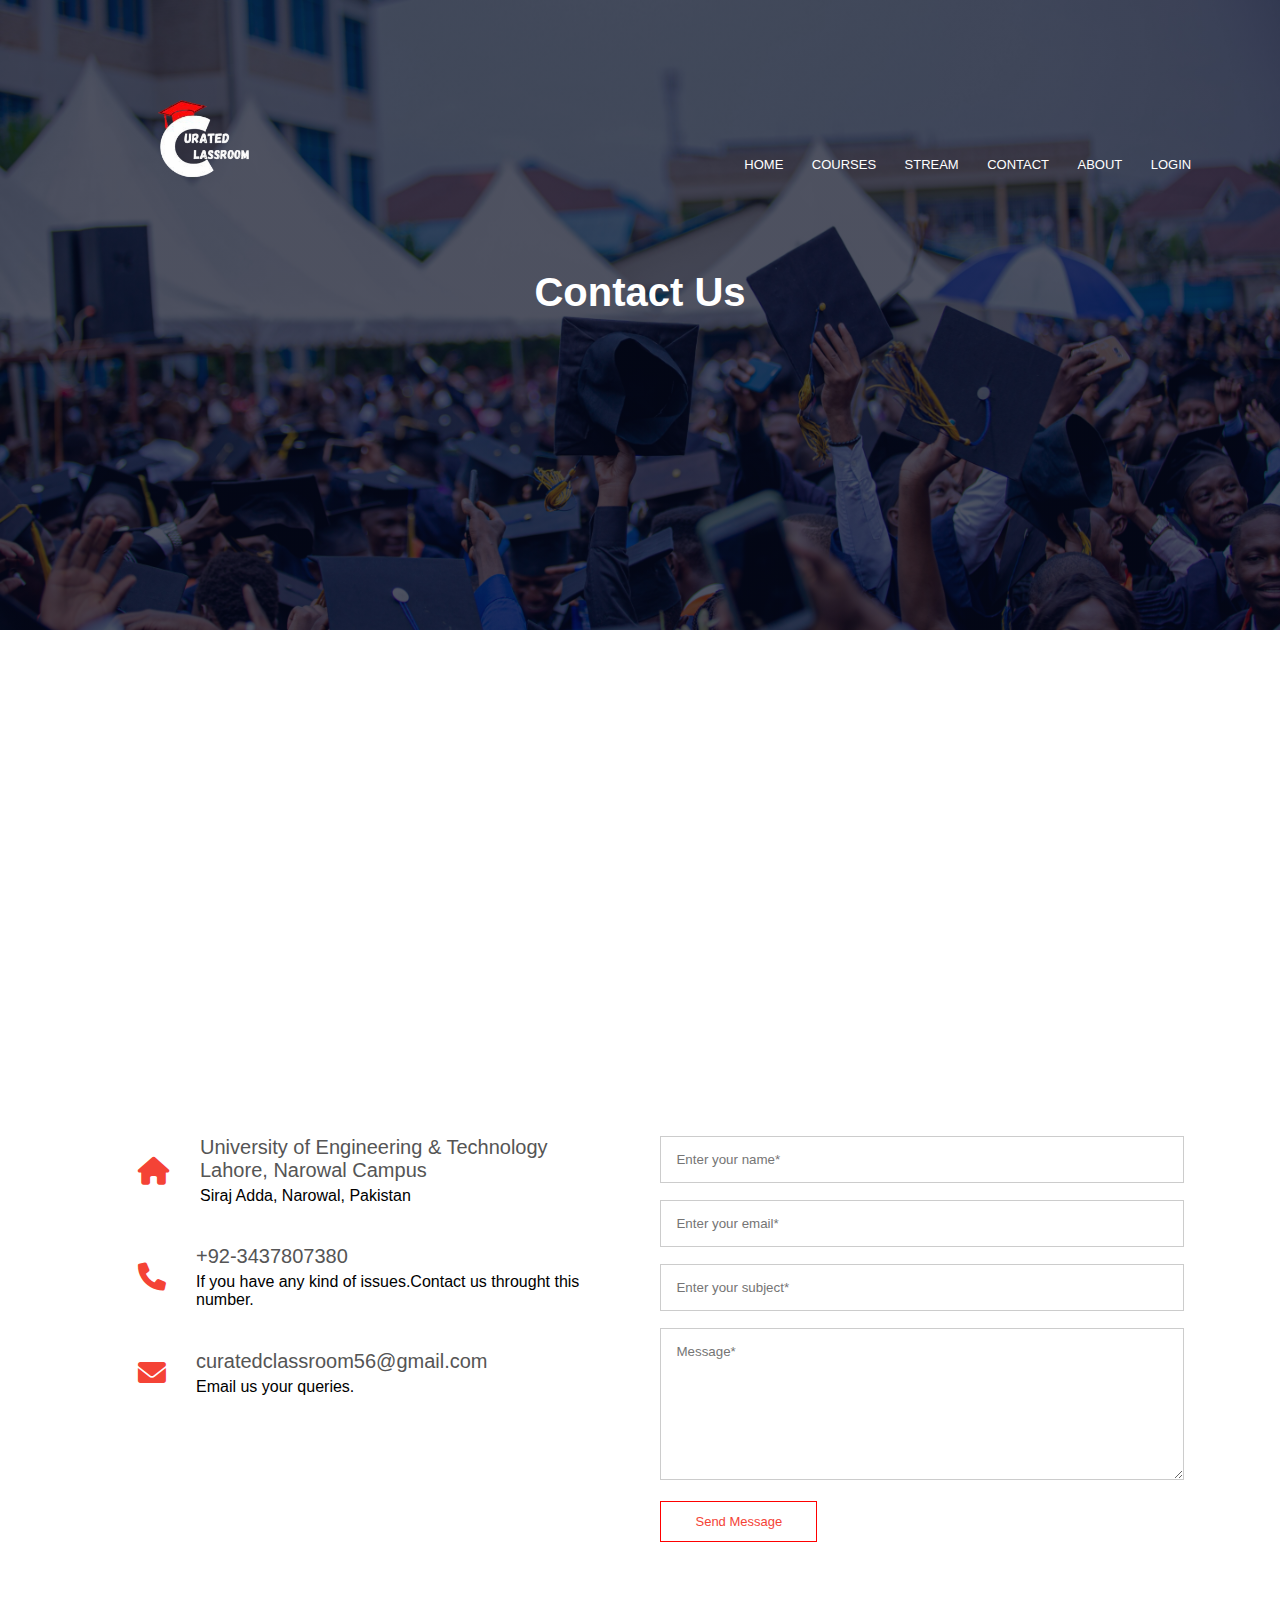
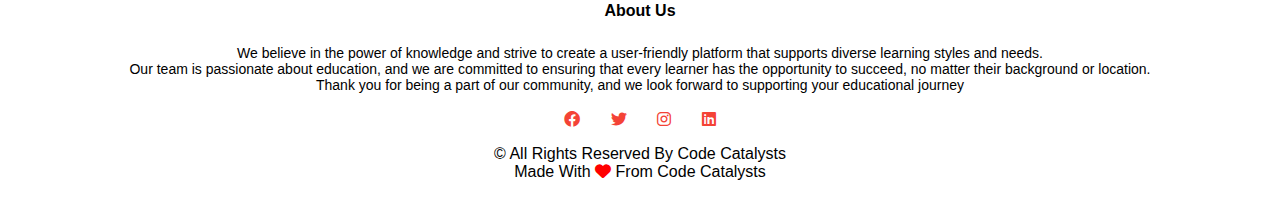
<file: contact.html>
<!DOCTYPE html>
<html lang="en">
<head>
    <meta charset="UTF-8">
    <meta name="viewport" content="width=device-width, initial-scale=1.0">
    <title>Document</title>
    <link rel="stylesheet" href="style.css">
    <link rel="stylesheet" href="https://cdnjs.cloudflare.com/ajax/libs/font-awesome/6.0.0-beta3/css/all.min.css">  
</head>
<body>
    <section id="small-screen" class="sub-header">
        <nav>
             <a href=""><img style="width: 55%;" src="logo.png" alt="logo"></a>
        
            <div class="nav-links" id="navlinks">
                <!-- Cancel Icon -->
                  <i class="fa fa-times" onclick="hideMenu()"></i>
                <ul>
                    <li class="ul"><a  href="index.html" target="_blank">HOME</a></li>
                    <li class="ul"><a href="http://127.0.0.1:5500/index.html#COURSE" target="_blank">COURSES</a></li>
                    <li class="ul"><a href="http://127.0.0.1:5500/index.html#STREAM" target="_blank">STREAM</a></li>
                    <li class="ul"><a href="contact.html" target="_blank">CONTACT</a></li>
                    <li class="ul"><a href="about.html">ABOUT</a></li>
                    <li class="ul"><a href="">LOGIN</a></li>
                    
                </ul>
            </div>
            <!-- for menu bar -->
            <i class="fa fa-bars" onclick="showMenu()"></i>
        </nav>
        <h1 id="h1-small" style="font-size: 40px; position: relative; top: -60px;">Contact Us</h1>  
        </section>
        
        <!-- Contact -->
         <section class="location">

            <iframe src="https://www.google.com/maps/embed?pb=!1m18!1m12!1m3!1d13520.061106086605!2d74.74893271923062!3d32.09587279698238!2m3!1f0!2f0!3f0!3m2!1i1024!2i768!4f13.1!3m3!1m2!1s0x391953f55817d0e1%3A0x95c765f70d155ed0!2sUniversity%20of%20Engineering%20and%20Technology%20(Narowal%20Sub-Campus)!5e0!3m2!1sen!2s!4v1733135007733!5m2!1sen!2s" width="600" height="450" style="border:0;" allowfullscreen="" loading="lazy" referrerpolicy="no-referrer-when-downgrade"></iframe>
         </section>

         <section class="contact-us">
            <div class="row">
                <div class="contact-col">
                    <div>
                    <i class="fas fa-home"></i>
                    <span>
                        <h5>University of Engineering & Technology Lahore, Narowal Campus</h5>
                        <p>Siraj Adda, Narowal, Pakistan</p>
                    </span>
                </div>
                <div>
                    <i class="fas fa-phone"></i>
                    <span>
                        <h5>+92-3437807380</h5>
                        <p>If you have any kind of issues.Contact us throught this number.</p>
                    </span>
                </div>
                <div>
                    <i class="fas fa-envelope"></i>
                    <span>
                        <h5>curatedclassroom56@gmail.com</h5>
                        <p>Email us your queries.</p>
                    </span>
                </div>
                </div>
                
                <div class="contact-col">
                    <form action="">
                        <input type="text" placeholder="Enter your name*" required>
                        <input type="email" placeholder="Enter your email*" required>
                        <input type="text" placeholder="Enter your subject*" required>
                        <textarea rows="8" placeholder="Message*" required></textarea>
                        <button class="hero-btn red-btn">Send Message</button>
                    </form>




                </div>
            </div>
         </section>
   

        <!-- Footer -->
<section style="background-color: white; color: black;" class="footer">
    <h4>About Us</h4>
    <p style="font-size: 14px;">We believe in the power of knowledge and strive to create a user-friendly platform that supports diverse learning styles and needs.<br>Our team is passionate about education, and we are committed to ensuring that every learner has the opportunity to succeed, no matter their background or location.<br> Thank you for being a part of our community, and we look forward to supporting your educational journey</p>
    <div class="icon">
        <a href="https://www.facebook.com" target="_blank"><i class="fab fa-facebook"></i></a>
        <a href="https://www.twitter.com" target="_blank"><i class="fab fa-twitter"></i></a>
        <a href="https://www.instagram.com" target="_blank"><i class="fab fa-instagram"></i></a>
        <a href="https://www.linkedin.com" target="_blank"><i class="fab fa-linkedin"></i></a>  
    </div>
    <p>&#169; All Rights Reserved By Code Catalysts</p>
    <p>Made With <i class="fas fa-heart"></i> From Code Catalysts</p>
   </section>
  <!-- JavaScript -->
  <script>
    var navLinks= document.getElementById("navlinks");
    function showMenu(){
        navLinks.style.right= "0";
    }
    function hideMenu()
    {
        navLinks.style.right="-200px";
    }
    
    
        </script>


</body>
</html>
</file>
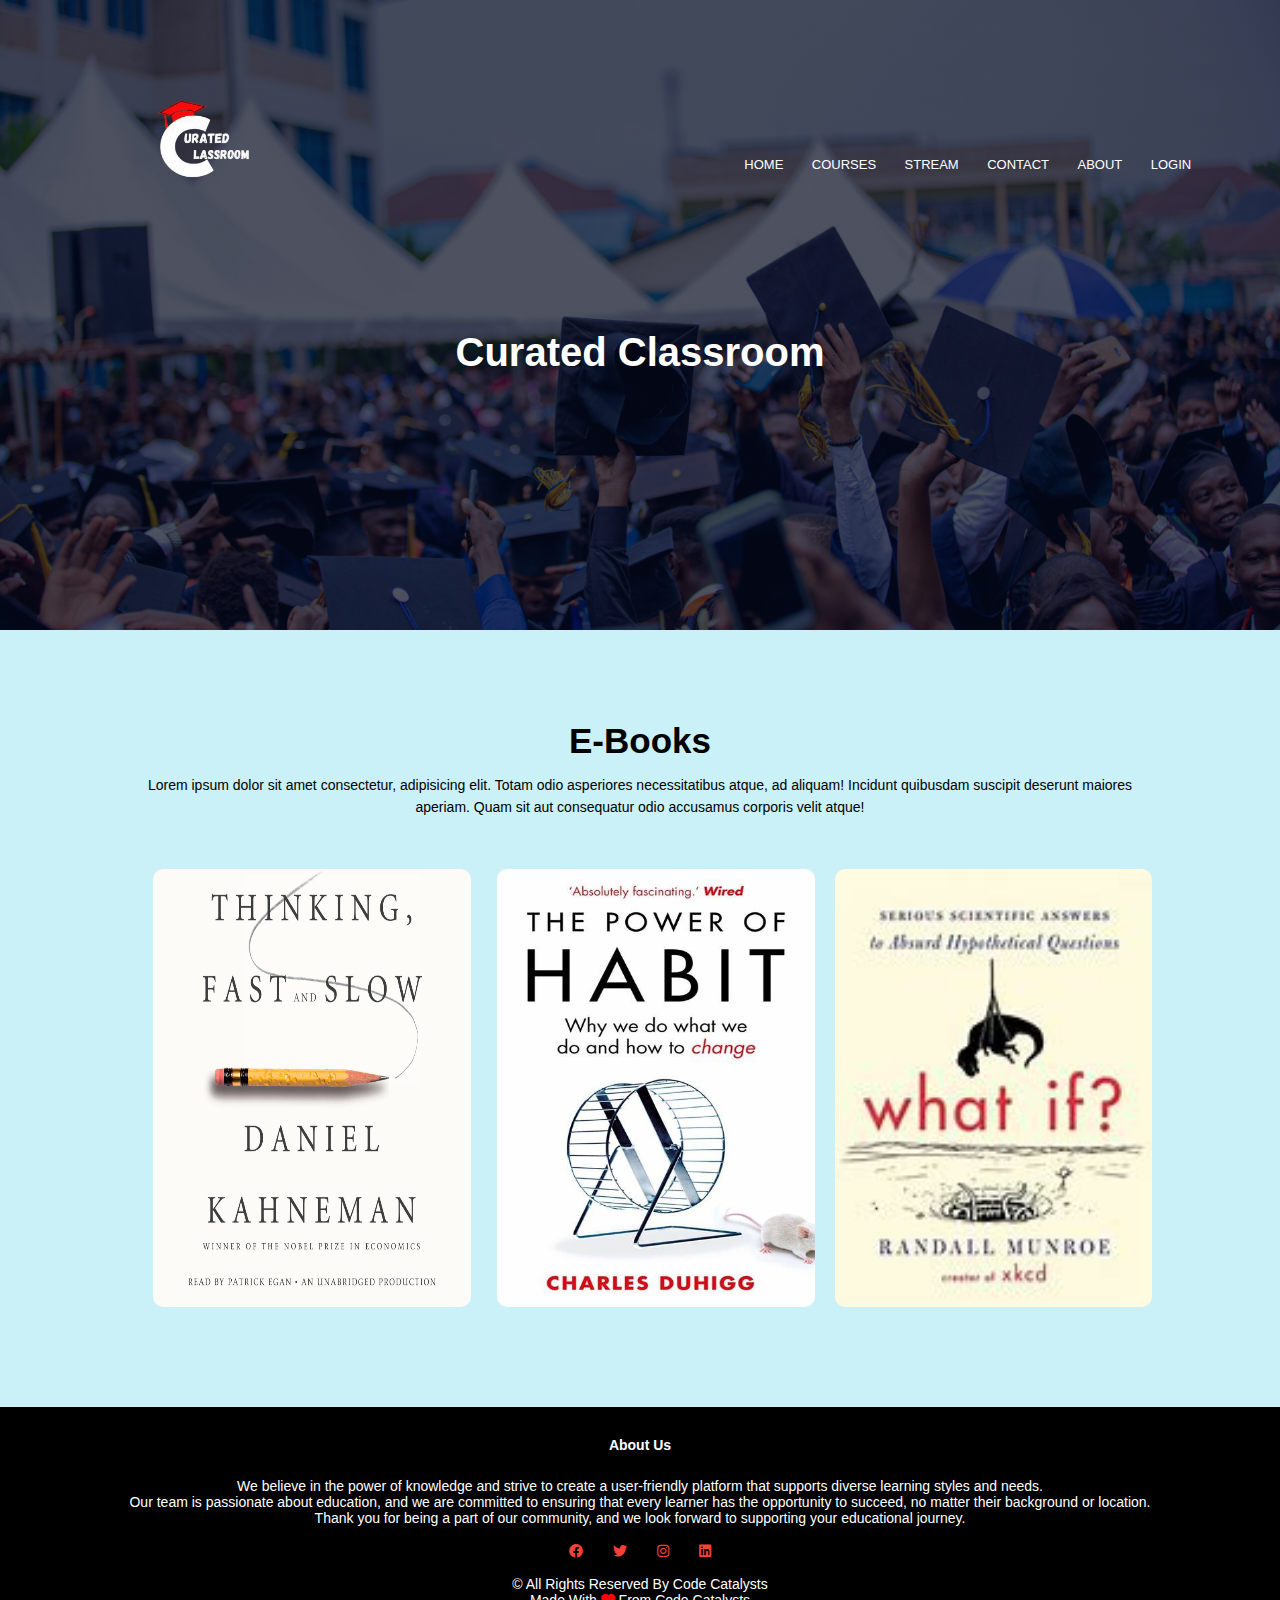
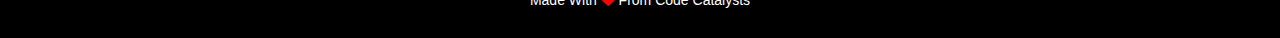
<file: e-books.html>
<!DOCTYPE html>
<html lang="en">
<head>
    <meta charset="UTF-8">
    <meta name="viewport" content="width=device-width, initial-scale=1.0">
    <title>Document</title>
    <link rel="stylesheet" href="style.css">
    <link rel="stylesheet" href="https://cdnjs.cloudflare.com/ajax/libs/font-awesome/6.0.0-beta3/css/all.min.css">  
</head>
<body>
    <section class="sub-header">
        <nav>
             <a href=""><img style="width: 55%;" src="logo.png" alt="logo"></a>
        
            <div class="nav-links" id="navlinks">
                <!-- Cancel Icon -->
                  <i class="fa fa-times" onclick="hideMenu()"></i>
                <ul>
                    <li class="ul"><a  href="index.html">HOME</a></li>
                    <li class="ul"><a href="http://127.0.0.1:5500/index.html#COURSE">COURSES</a></li>
                    <li class="ul"><a href="http://127.0.0.1:5500/index.html#STREAM">STREAM</a></li>
                    <li class="ul"><a href="contact.html" target="_blank">CONTACT</a></li>
                    <li class="ul"><a href="about.html">ABOUT</a></li>
                    <li class="ul"><a href="">LOGIN</a></li>
                </ul>
            </div>
            <!-- for menu bar -->
            <i class="fa fa-bars" onclick="showMenu()"></i>
</nav>
<h1 style="font-size: 40px;">Curated Classroom</h1>
<div class="text-box">
    <br><br><br> <br><br><br> <br><br><br><br>



</div>

    </section>
<!-- COURSE -->
<section style="background-color: #caf0f8">
    <section class="facilities">
    <h1 style="font-size: 35px;">E-Books</h1><br>
    <p>Lorem ipsum dolor sit amet consectetur, adipisicing elit. Totam odio asperiores necessitatibus atque, ad aliquam! Incidunt quibusdam suscipit deserunt maiores aperiam. Quam sit aut consequatur odio accusamus corporis velit atque!</p>
    <div class="row">
        <div class="facilities-col">
        <a href=""><img style="left: 8%;" class="matric-com" src="1st.jpg" alt=""></a>
        </div>
        <div  class="facilities-col">
            <a href=""><img style="left: 5%;"  class="matric-com" src="2nd.jpeg" alt=""></a>
            </div>
        <div  class="facilities-col">
            <a href=""><img  class="matric-com" src="3rd.jpeg" alt=""></a>
            </div>

</section>
</section>
  <!-- Footer -->
   <section style= font-size:14px; class="footer">
    <h4>About Us</h4>
    <p> We believe in the power of knowledge and strive to create a user-friendly platform that supports diverse learning styles and needs.<br>Our team is passionate about education, and we are committed to ensuring that every learner has the opportunity to succeed, no matter their background or location.<br> Thank you for being a part of our community, and we look forward to supporting your educational journey.</p>
    <div class="icon">
        <a href="https://www.facebook.com" target="_blank"><i class="fab fa-facebook"></i></a>
        <a href="https://www.twitter.com" target="_blank"><i class="fab fa-twitter"></i></a>
        <a href="https://www.instagram.com" target="_blank"><i class="fab fa-instagram"></i></a>
        <a href="https://www.linkedin.com" target="_blank"><i class="fab fa-linkedin"></i></a>  
    </div>
    <p>&#169; All Rights Reserved By Code Catalysts</p>
    <p>Made With <i class="fas fa-heart"></i> From Code Catalysts</p>
   </section>






    <!-- JavaScript -->
    <script>
var navLinks= document.getElementById("navlinks");
function showMenu(){
    navLinks.style.right= "0";
}
function hideMenu()
{
    navLinks.style.right="-200px";
}


    </script>
</body>
</html>
</file>
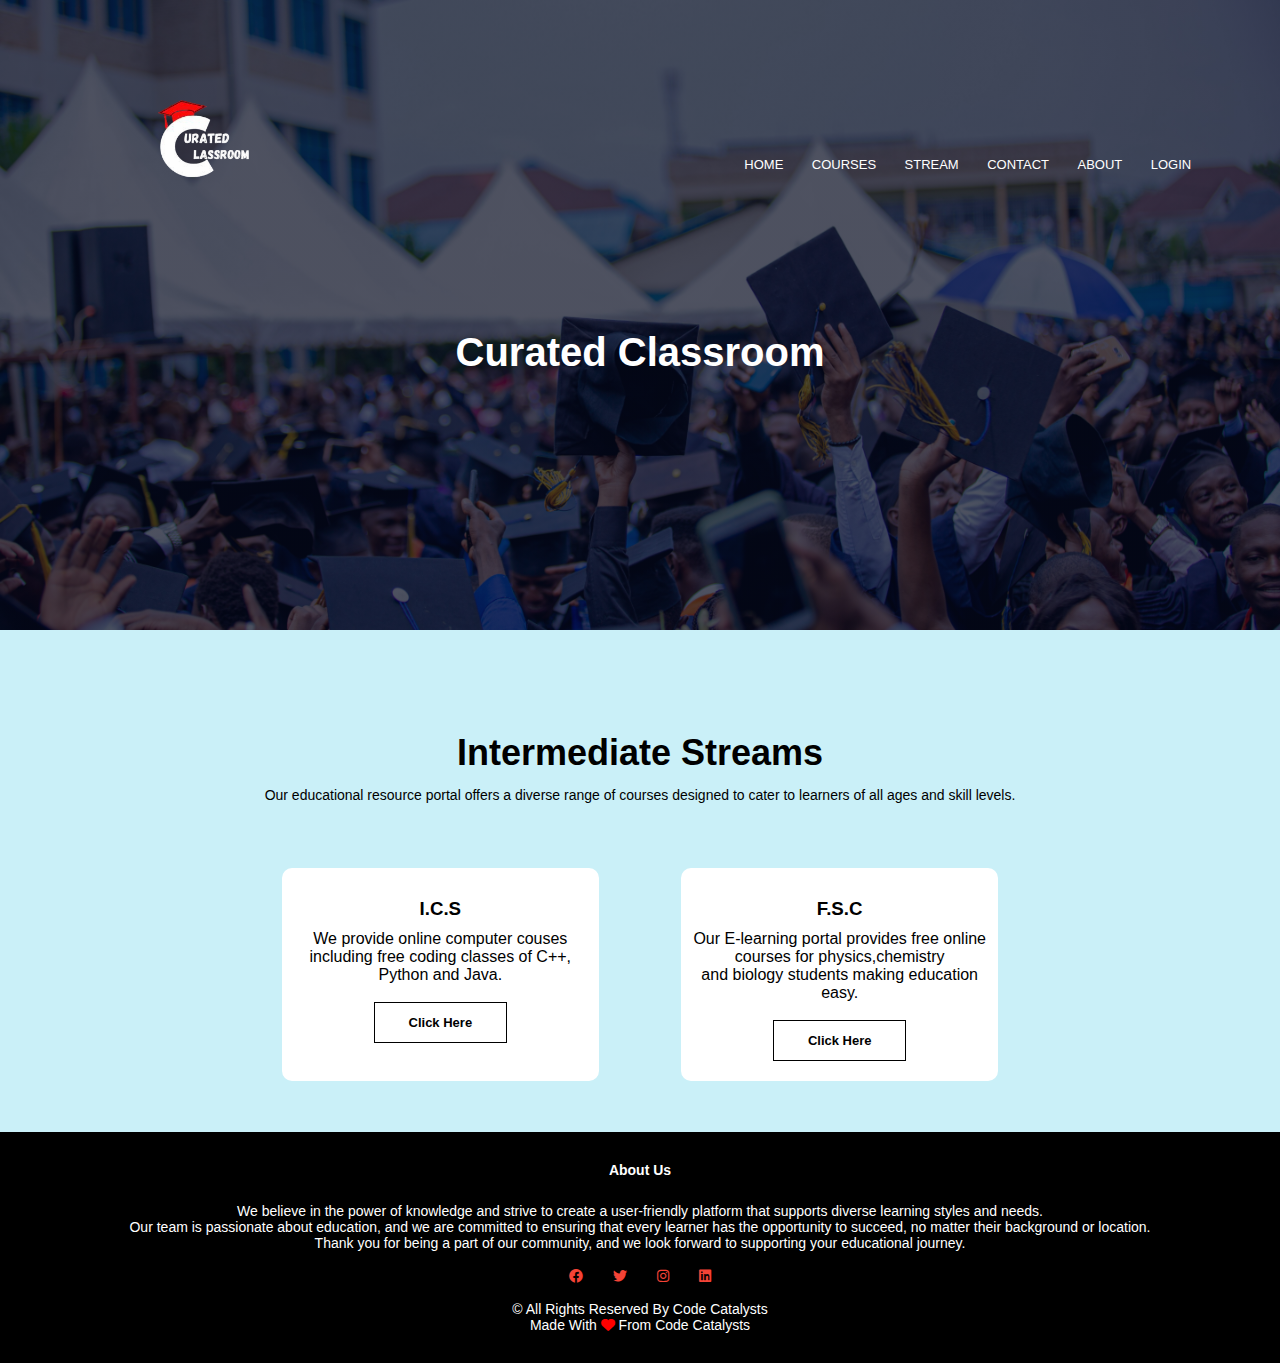
<file: intermediate courses.html>
<!DOCTYPE html>
<html lang="en">
<head>
    <meta charset="UTF-8">
    <meta name="viewport" content="width=device-width, initial-scale=1.0">
    <title>Document</title>
    <link rel="stylesheet" href="style.css">
    <link rel="stylesheet" href="https://cdnjs.cloudflare.com/ajax/libs/font-awesome/6.0.0-beta3/css/all.min.css">  
</head>
<body>
    <section class="sub-header">
        <nav>
             <a href=""><img style="width: 55%;" src="logo.png" alt="logo"></a>
        
            <div class="nav-links" id="navlinks">
                <!-- Cancel Icon -->
                  <i class="fa fa-times" onclick="hideMenu()"></i>
                <ul>
                    <li class="ul"><a  href="index.html" target="_blank">HOME</a></li>
                    <li class="ul"><a href="http://127.0.0.1:5500/index.html#COURSE">COURSES</a></li>
                    <li class="ul"><a href="http://127.0.0.1:5500/index.html#STREAM">STREAM</a></li>
                    <li class="ul"><a href="contact.html" target="_blank">CONTACT</a></li>
                    <li class="ul"><a href="about.html">ABOUT</a></li>
                    <li class="ul"><a href="">LOGIN</a></li>
                </ul>
            </div>
            <!-- for menu bar -->
            <i class="fa fa-bars" onclick="showMenu()"></i>
</nav>
<h1 style="font-size: 40px;">Curated Classroom</h1>
<div class="text-box">
    <br><br><br> <br><br><br> <br><br><br><br>



</div>

    </section>
<!-- COURSE -->
 <section style="background-color: #caf0f8">
<section class="course" id="STREAM">
    <!--STREAM-->
    <h1 id="CH">Intermediate Streams</h1>
    <p id="CP">Our educational resource portal offers a diverse range of courses designed to cater to learners of all ages and skill levels.</p>
    <div  class="row">
       <a style=" position: relative;  left: 15%; background-color: white" class="course-col" href="Computer 2.html">
        <div >
           <h3>I.C.S</h3>
           <p>We provide online computer couses including free coding classes of C++, Python and Java.<br><br><h4 class="click-here">Click Here</h4></p>
       </div></a>
       <a style=" position: relative; background-color: white;  right: 15%;" class="course-col" href="science 2.html"><div>
           <h3>F.S.C</h3>
           <p>Our E-learning portal provides free online courses for physics,chemistry <br> and biology
           students making education easy.<br><br><h4 class="click-here">Click Here</h4></p>
       </div></a>
     </div>
</section>
</section>

  <!-- Footer -->
   <section style= font-size:14px; class="footer">
    <h4>About Us</h4>
    <p> We believe in the power of knowledge and strive to create a user-friendly platform that supports diverse learning styles and needs.<br>Our team is passionate about education, and we are committed to ensuring that every learner has the opportunity to succeed, no matter their background or location.<br> Thank you for being a part of our community, and we look forward to supporting your educational journey.</p>
    <div class="icon">
        <a href="https://www.facebook.com" target="_blank"><i class="fab fa-facebook"></i></a>
        <a href="https://www.twitter.com" target="_blank"><i class="fab fa-twitter"></i></a>
        <a href="https://www.instagram.com" target="_blank"><i class="fab fa-instagram"></i></a>
        <a href="https://www.linkedin.com" target="_blank"><i class="fab fa-linkedin"></i></a>  
    </div>
    <p>&#169; All Rights Reserved By Code Catalysts</p>
    <p>Made With <i class="fas fa-heart"></i> From Code Catalysts</p>
   </section>






    <!-- JavaScript -->
    <script>
var navLinks= document.getElementById("navlinks");
function showMenu(){
    navLinks.style.right= "0";
}
function hideMenu()
{
    navLinks.style.right="-200px";
}


    </script>
</body>
</html>
</file>
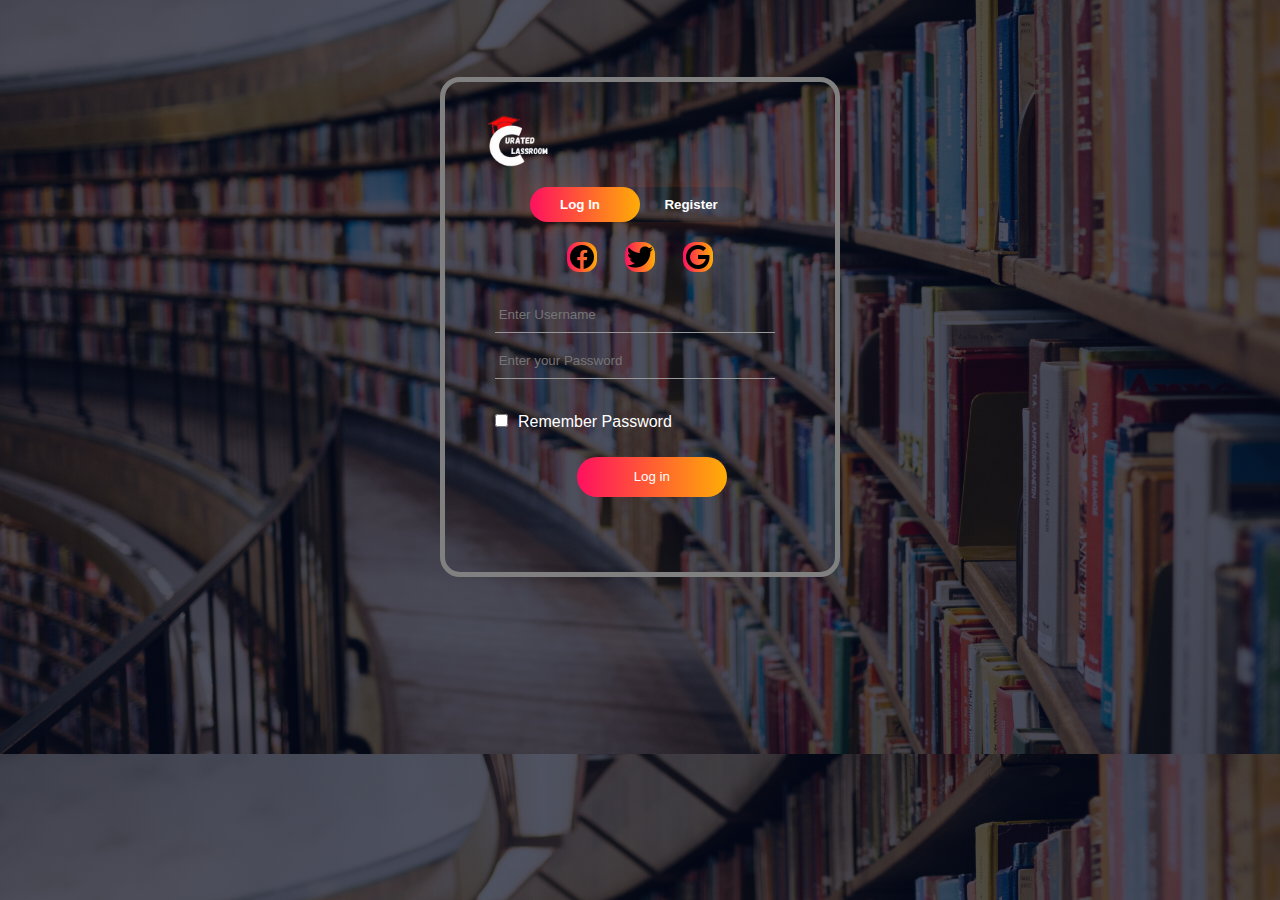
<file: login.html>
<!DOCTYPE html>
<html lang="en">
<head>
    <meta charset="UTF-8">
    <meta name="viewport" content="width=device-width, initial-scale=1">
    <title>LOGIN</title>
    <link rel="stylesheet" href="style3.css">
    <link rel="stylesheet" href="https://cdnjs.cloudflare.com/ajax/libs/font-awesome/6.0.0-beta3/css/all.min.css">   
      
</head>
<body>
    <div class="hero">

        <div class="form-box">
            <img style="display: block; height: 180px; position: relative; top: -20px; left: -15px;" src="logo.png" alt="">
            <div class="button-box">
                
            <div id="btn">
             
            </div>
            <button type="button" class="toggle-btn" onclick="login()"><b>Log In</b></button>
            <button type="button" class="toggle-btn" onclick="register()"><b>Register</b></button>
            </div>
            <div class="social-icons">
                <img src="fb.png" alt="">
                <img src="tw.png" alt="">
                <img src="google.png" alt="">
            </div>
            <form id="login" class="input-group" onsubmit="index(event)">
                <input type="text" class="input-field" placeholder=" Enter Username" required><br>
                <input type="password" class="input-field" placeholder=" Enter your Password" required><br>
                <pre><input type="checkbox" id="check-box"><span style="color: white;">Remember Password</span></pre>
                <button type="submit" class="submit-btn">Log in</button>
            </form>
            <form  id="register" class="input-group" onsubmit="index(event)">
                <input type="text" class="input-field" placeholder="Enter Username" required><br>
                <input type="email" class="input-field" placeholder=" Enter your Email" required><br>
                <input type="password" class="input-field" placeholder=" Enter your Password" required><br>
                <pre><input type="checkbox" id="check-box"><span style="color: white;">I agree to the terms & conditions</span></pre>
             <button type="submit" class="submit-btn">Register</button>
            </form>
        </div>
        
    </div>

    <!-- Javascript -->
     <script>
        var faraz=document.getElementById("login");
        var munir=document.getElementById("register");
        var khan=document.getElementById("btn");
        function register(){
            faraz.style.left= "-400px";
            munir.style.left= "50px";
            khan.style.left="110px";
        }
        function login(){
            faraz.style.left= "50px";
            munir.style.left= "450px";
            khan.style.left="0px";
        }

        // for login

        function index(event) {
        event.preventDefault();  // Prevent the form from submitting the traditional way
        window.location.href = "index.html";  // Redirect to index.html
    }
     </script>
</body>
</html>
</file>
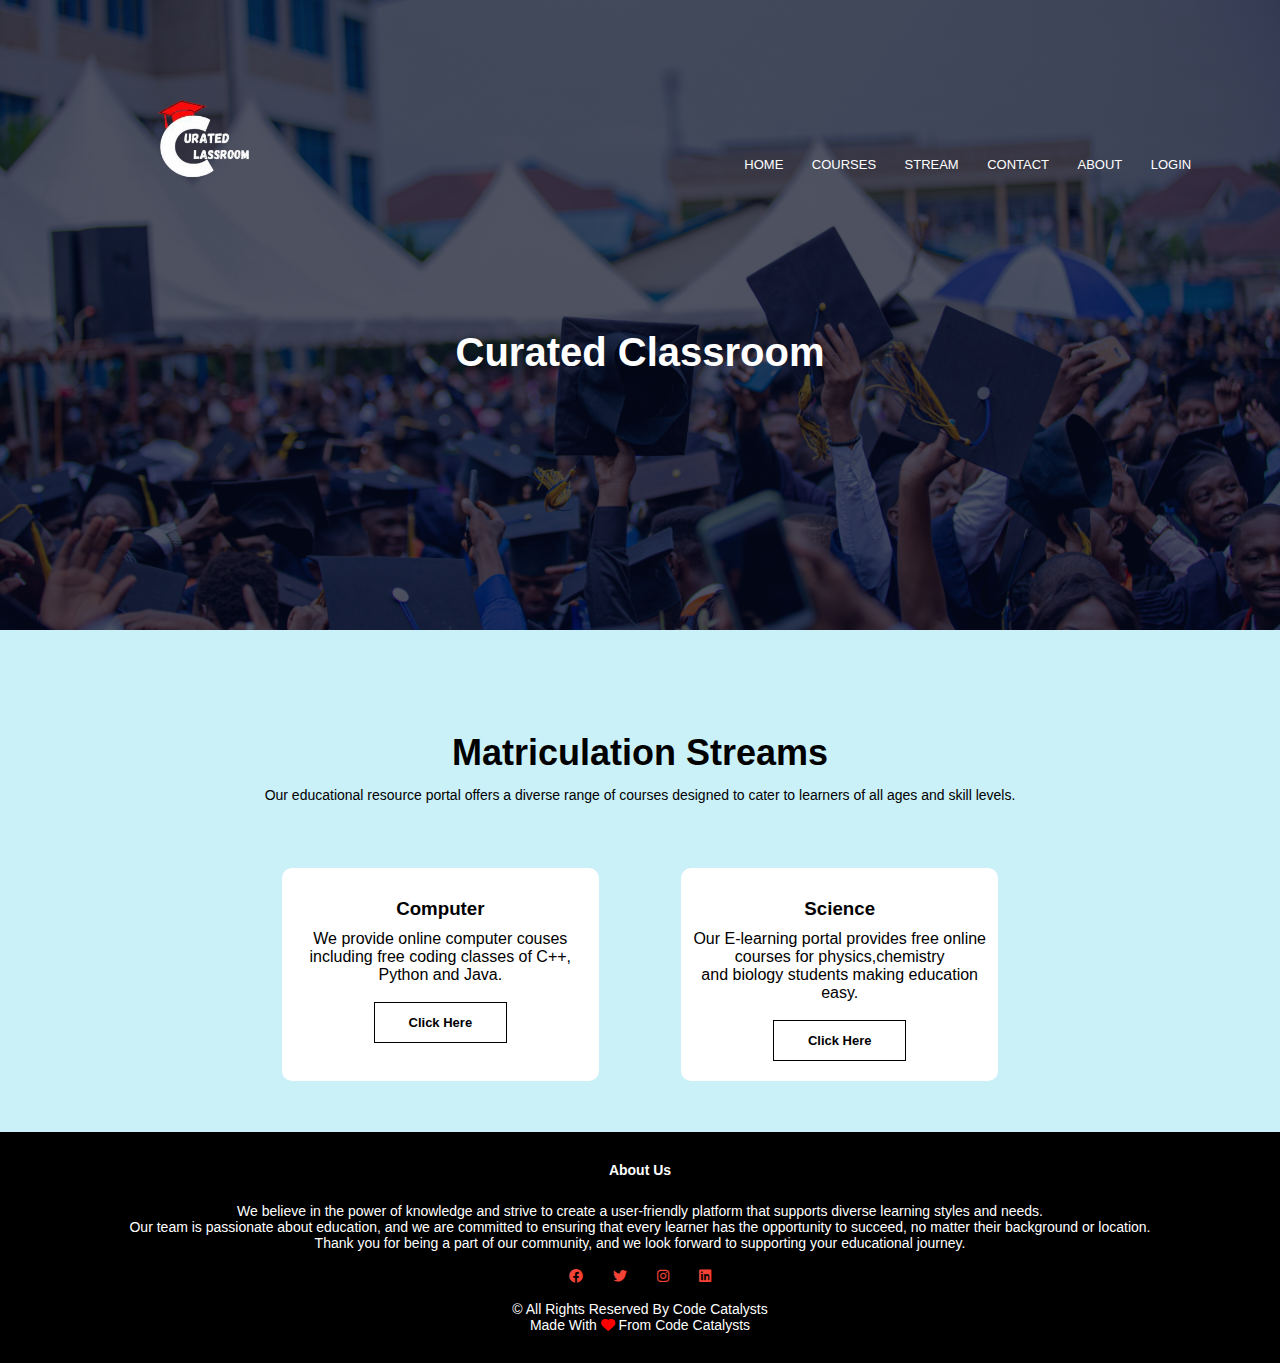
<file: Matricultion courses.html>
<!DOCTYPE html>
<html lang="en">
<head>
    <meta charset="UTF-8">
    <meta name="viewport" content="width=device-width, initial-scale=1.0">
    <title>Document</title>
    <link rel="stylesheet" href="style.css">
    <link rel="stylesheet" href="https://cdnjs.cloudflare.com/ajax/libs/font-awesome/6.0.0-beta3/css/all.min.css">  
</head>
<body>
    <section class="sub-header">
        <nav>
             <a href=""><img style="width: 55%;" src="logo.png" alt="logo"></a>
        
            <div class="nav-links" id="navlinks">
                <!-- Cancel Icon -->
                  <i class="fa fa-times" onclick="hideMenu()"></i>
                <ul>
                    <li class="ul"><a  href="index.html" target="_blank">HOME</a></li>
                    <li class="ul"><a href="http://127.0.0.1:5500/index.html#COURSE">COURSES</a></li>
                    <li class="ul"><a href="http://127.0.0.1:5500/index.html#STREAM">STREAM</a></li>
                    <li class="ul"><a href="contact.html" target="_blank">CONTACT</a></li>
                    <li class="ul"><a href="about.html">ABOUT</a></li>
                    <li class="ul"><a href="">LOGIN</a></li>
                </ul>
            </div>
            <!-- for menu bar -->
            <i class="fa fa-bars" onclick="showMenu()"></i>
</nav>
<h1 style="font-size: 40px;">Curated Classroom</h1>
<div class="text-box">
    <br><br><br> <br><br><br> <br><br><br><br>



</div>

    </section>
<!-- COURSE -->
 <section style="background-color: #caf0f8">
<section class="course" id="STREAM">
    <!--STREAM-->
    <h1 id="CH">Matriculation Streams</h1>
    <p id="CP">Our educational resource portal offers a diverse range of courses designed to cater to learners of all ages and skill levels.</p>
    <div  class="row">
       <a style=" position: relative;  left: 15%; background-color: white" class="course-col" href="Computer.html">
        <div >
           <h3>Computer</h3>
           <p>We provide online computer couses including free coding classes of C++, Python and Java.<br><br><h4 class="click-here">Click Here</h4></p>
       </div></a>
       <a style=" position: relative; background-color: white;  right: 15%;" class="course-col" href="science.html"><div>
           <h3>Science</h3>
           <p>Our E-learning portal provides free online courses for physics,chemistry <br> and biology
           students making education easy.<br><br><h4 class="click-here">Click Here</h4></p>
       </div></a>
     </div>
</section>
</section>

  <!-- Footer -->
   <section style= font-size:14px; class="footer">
    <h4>About Us</h4>
    <p> We believe in the power of knowledge and strive to create a user-friendly platform that supports diverse learning styles and needs.<br>Our team is passionate about education, and we are committed to ensuring that every learner has the opportunity to succeed, no matter their background or location.<br> Thank you for being a part of our community, and we look forward to supporting your educational journey.</p>
    <div class="icon">
        <a href="https://www.facebook.com" target="_blank"><i class="fab fa-facebook"></i></a>
        <a href="https://www.twitter.com" target="_blank"><i class="fab fa-twitter"></i></a>
        <a href="https://www.instagram.com" target="_blank"><i class="fab fa-instagram"></i></a>
        <a href="https://www.linkedin.com" target="_blank"><i class="fab fa-linkedin"></i></a>  
    </div>
    <p>&#169; All Rights Reserved By Code Catalysts</p>
    <p>Made With <i class="fas fa-heart"></i> From Code Catalysts</p>
   </section>






    <!-- JavaScript -->
    <script>
var navLinks= document.getElementById("navlinks");
function showMenu(){
    navLinks.style.right= "0";
}
function hideMenu()
{
    navLinks.style.right="-200px";
}


    </script>
</body>
</html>
</file>
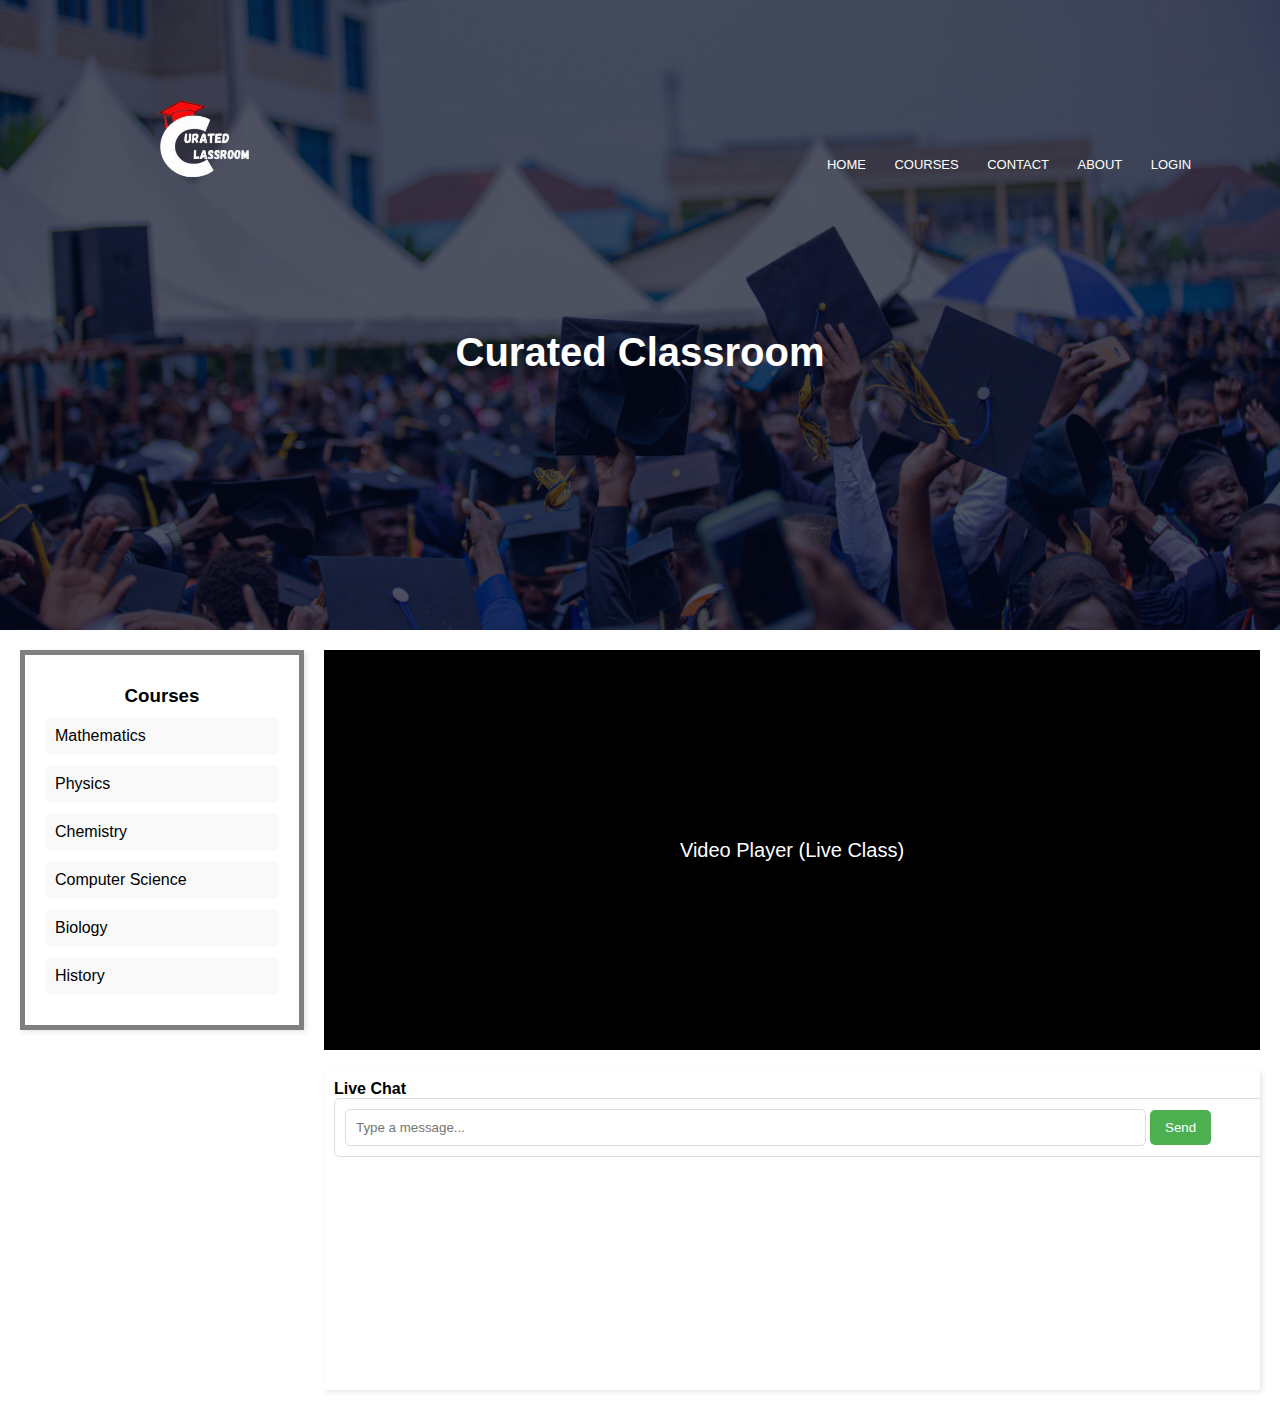
<file: online-classes.html>
<!DOCTYPE html>
<html lang="en">
<head>
    <meta charset="UTF-8">
    <meta name="viewport" content="width=device-width, initial-scale=1.0">
    <title>Online Classes</title>
    <link rel="stylesheet" href="style.css">
    <link rel="stylesheet" href="https://cdnjs.cloudflare.com/ajax/libs/font-awesome/6.0.0-beta3/css/all.min.css">
    <style>
        header {
            background-color: #4CAF50;
            color: white;
            text-align: center;
            padding: 20px;
        }
        .container {
            display: flex;
            padding: 20px;
        }
        .sidebar {
            width: 20%;
            background-color: #fff;
            padding: 20px;
            box-shadow: 2px 2px 5px rgba(0, 0, 0, 0.1);
            height: 100%;
            border: 5px solid grey;
        }
        .sidebar h3 {
            text-align: center;
        }
        .sidebar ul {
            list-style-type: none;
            padding: 0;
        }
        .sidebar ul li {
            padding: 10px;
            margin-bottom: 10px;
            background-color: #f9f9f9;
            border-radius: 5px;
            cursor: pointer;
        }
        .sidebar ul li:hover {
            background-color: #4CAF50;
            color: white;
        }
        .main-content {
            width: 80%;
            padding-left: 20px;
        }
        .video-player {
            width: 100%;
            height: 400px;
            background-color: #000;
            display: flex;
            justify-content: center;
            align-items: center;
            color: white;
            font-size: 20px;
        }
        .chat {
            margin-top: 20px;
            background-color: #fff;
            padding: 10px;
            box-shadow: 2px 2px 5px rgba(0, 0, 0, 0.1);
            height: 300px;
            overflow-y: scroll;
        }
        .chat-box {
            width: 100%;
            padding: 10px;
            margin-bottom: 10px;
            border-radius: 5px;
            border: 1px solid #ddd;
        }
        .chat-box input[type="text"] {
            width: 85%;
            padding: 10px;
            border-radius: 5px;
            border: 1px solid #ddd;
        }
        .chat-box button {
            padding: 10px 15px;
            border-radius: 5px;
            border: none;
            background-color: #4CAF50;
            color: white;
            cursor: pointer;
        }
        .chat-box button:hover {
            background-color: #45a049;
        }


        @media screen and (max-width: 770px) {
    .container {
        flex-direction: column;
        padding: 10px;
    }
    .sidebar {
        width: 80%;
        margin-bottom: 20px;
    }
    .main-content {
        width: 100%;
        padding-left: 0;
    }
    .video-player {
        height: 250px; 
        font-size: 18px; 
    }
    .chat {
        height: 250px; 
    }
    .chat-box input[type="text"] {
        width: 75%; 
    }
    .chat-box button {
        padding: 8px 12px; 
    }
}

    </style>
</head>
<body>

    <section class="sub-header">
        <nav>
             <a href=""><img style="width: 55%;" src="logo.png" alt="logo"></a>
        
            <div class="nav-links" id="navlinks">
                <!-- Cancel Icon -->
                  <i class="fa fa-times" onclick="hideMenu()"></i>
                <ul>
                    <li class="ul"><a  href="index.html" target="_blank">HOME</a></li>
                    <li class="ul"><a href="http://127.0.0.1:5500/index.html#COURSE">COURSES</a></li>
                    <!-- <li class="ul"><a href="http://127.0.0.1:5500/index.html#STREAM">STREAM</a></li> -->
                    <li class="ul"><a href="contact.html" target="_blank">CONTACT</a></li>
                    <li class="ul"><a href="about.html">ABOUT</a></li>
                    <li class="ul"><a href="">LOGIN</a></li>
                </ul>
            </div>
            <!-- for menu bar -->
            <i class="fa fa-bars" onclick="showMenu()"></i>
</nav>
<h1 style="font-size: 40px;">Curated Classroom</h1>
<div class="text-box">
    <br><br><br> <br><br><br> <br><br><br><br>



</div>

    </section>

<div class="container">
    <!-- Sidebar with courses -->
    <div class="sidebar">
        <h3>Courses</h3>
        <ul>
            <li>Mathematics</li>
            <li>Physics</li>
            <li>Chemistry</li>
            <li>Computer Science</li>
            <li>Biology</li>
            <li>History</li>
        </ul>
    </div>

    <!-- Main content (video player and chat) -->
    <div class="main-content">
        <div class="video-player">
            <span>Video Player (Live Class)</span>
        </div>

        <div class="chat">
            <h4>Live Chat</h4>
            <div class="chat-box">
                <input type="text" placeholder="Type a message...">
                <button>Send</button>
            </div>
        </div>
    </div>
</div>

   <!-- JavaScript -->
   <script>
    var navLinks= document.getElementById("navlinks");
    function showMenu(){
        navLinks.style.right= "0";
    }
    function hideMenu()
    {
        navLinks.style.right="-200px";
    }
    
    
        </script>




</body>
</html>
</file>
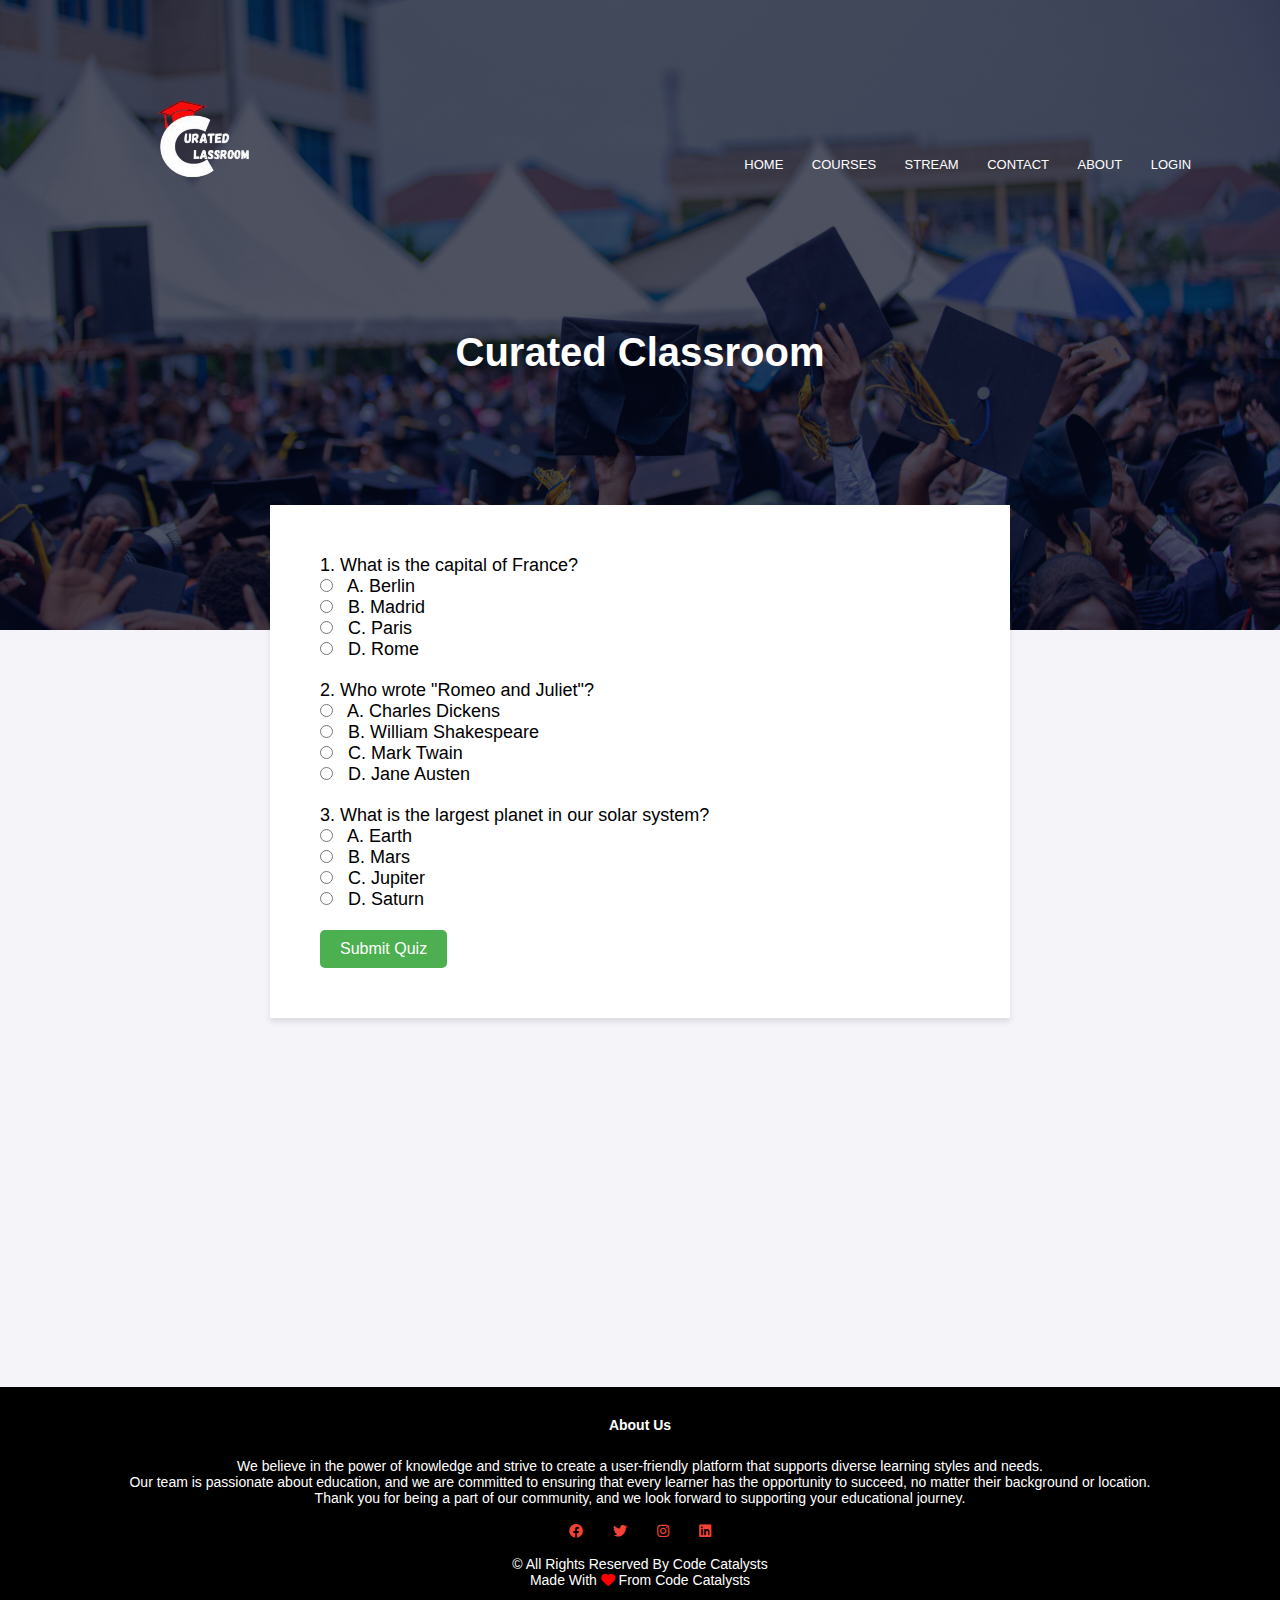
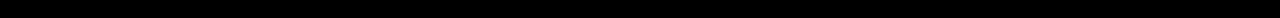
<file: online-quiz.html>
<!DOCTYPE html>
<html lang="en">
<head>
    <meta charset="UTF-8">
    <meta name="viewport" content="width=device-width, initial-scale=1.0">
    <title>Online Quiz</title>
    <link rel="stylesheet" href="style.css">
    <link rel="stylesheet" href="https://cdnjs.cloudflare.com/ajax/libs/font-awesome/6.0.0-beta3/css/all.min.css">
    <style>
        body {
            font-family: Arial, sans-serif;
            margin: 0;
            padding: 0;
            background-color: #f4f4f9;
        }
        .sec{
            height: 140%;
        }
        .container {
            width: 50%;
            margin: 130px auto;
            padding: 50px;
            background-color: white;
            box-shadow: 0px 4px 6px rgba(0, 0, 0, 0.1);
        }
        .question {
            font-size: 18px;
            margin-bottom: 10px;
            color: black;
        }

        .options {
            margin-bottom: 20px;
            color: black;
        }
        .options input {
            margin-right: 10px;
            
        }
        button {
            padding: 10px 20px;
            background-color: #4CAF50;
            color: white;
            border: none;
            cursor: pointer;
            font-size: 16px;
            border-radius: 5px;
        }
        button:hover {
            background-color: #45a049;
        }

        @media screen and (max-width: 770px) {
            .sec{
                height: 100%;
            }
            .container {
                width: 80%;
                padding: 15px;
                margin: 450px auto;
                
            }
            .question {
                font-size: 16px;
            }
            .options input {
                margin-right: 8px;
            }
            button {
                padding: 8px 16px;
                font-size: 14px;
                width: 100%;
            }
            .text-box h1{
        margin-top: -40%;
        font-size: 30px;
    } 
    .text-box p{
        margin: 10px 0px 40px;
        font-size: 13px;
        color: white;
    }
    .ul{
        display: block;

    }
    .nav-links{
        position: fixed;
        background: red;
        height: 100vh;
        width: 200px;
        top: 0;
        right: -200px;
        text-align: left;
        z-index: 2;
        transition: 1s;
    }
    nav .fa{
        display: block;
        color: #fff;
        margin: 10px;
        font-size: 22px;
        cursor: pointer;
    }
    .nav-links ul{
        padding: 40px;

    }
        }

    </style>
</head>
<body>

    <section class="sub-header">
        <nav>
             <a href=""><img style="width: 55%;" src="logo.png" alt="logo"></a>
        
            <div class="nav-links" id="navlinks">
                <!-- Cancel Icon -->
                  <i class="fa fa-times" onclick="hideMenu()"></i>
                <ul>
                    <li class="ul"><a  href="index.html" target="_blank">HOME</a></li>
                    <li class="ul"><a href="http://127.0.0.1:5500/index.html#COURSE">COURSES</a></li>
                    <li class="ul"><a href="http://127.0.0.1:5500/index.html#STREAM">STREAM</a></li>
                    <li class="ul"><a href="contact.html" target="_blank">CONTACT</a></li>
                    <li class="ul"><a href="about.html">ABOUT</a></li>
                    <li class="ul"><a href="">LOGIN</a></li>
                </ul>
            </div>
            <!-- for menu bar -->
            <i class="fa fa-bars" onclick="showMenu()"></i>
</nav>
<h1 style="font-size: 40px;">Curated Classroom</h1>
<div class="text-box">
    <br><br><br> <br><br><br> <br><br><br><br>



</div>
<section class="sec">
    <div class="container">
    <form id="quizForm">
        <div class="question">
            <p>1. What is the capital of France?</p>
            <div class="options">
                <input type="radio" name="q1" value="a"> A. Berlin
                <br>
                <input type="radio" name="q1" value="b"> B. Madrid
                <br>
                <input type="radio" name="q1" value="c"> C. Paris
                <br>
                <input type="radio" name="q1" value="d"> D. Rome
            </div>
        </div>

        <div class="question">
            <p>2. Who wrote "Romeo and Juliet"?</p>
            <div class="options">
                <input type="radio" name="q2" value="a"> A. Charles Dickens
                <br>
                <input type="radio" name="q2" value="b"> B. William Shakespeare
                <br>
                <input type="radio" name="q2" value="c"> C. Mark Twain
                <br>
                <input type="radio" name="q2" value="d"> D. Jane Austen
            </div>
        </div>

        <div class="question">
            <p>3. What is the largest planet in our solar system?</p>
            <div class="options">
                <input type="radio" name="q3" value="a"> A. Earth
                <br>
                <input type="radio" name="q3" value="b"> B. Mars
                <br>
                <input type="radio" name="q3" value="c"> C. Jupiter
                <br>
                <input type="radio" name="q3" value="d"> D. Saturn
            </div>
        </div>

        <button type="button">Submit Quiz</button>
    </form>

    <div class="result" id="result"></div>
</div>
</section>

 <!-- Footer -->
 <section style= font-size:14px; class="footer">
    <h4>About Us</h4>
    <p> We believe in the power of knowledge and strive to create a user-friendly platform that supports diverse learning styles and needs.<br>Our team is passionate about education, and we are committed to ensuring that every learner has the opportunity to succeed, no matter their background or location.<br> Thank you for being a part of our community, and we look forward to supporting your educational journey.</p>
    <div class="icon">
        <a href="https://www.facebook.com" target="_blank"><i class="fab fa-facebook"></i></a>
        <a href="https://www.twitter.com" target="_blank"><i class="fab fa-twitter"></i></a>
        <a href="https://www.instagram.com" target="_blank"><i class="fab fa-instagram"></i></a>
        <a href="https://www.linkedin.com" target="_blank"><i class="fab fa-linkedin"></i></a>  
    </div>
    <p>&#169; All Rights Reserved By Code Catalysts</p>
    <p>Made With <i class="fas fa-heart"></i> From Code Catalysts</p>
   </section>






    <!-- JavaScript -->
    <script>
var navLinks= document.getElementById("navlinks");
function showMenu(){
    navLinks.style.right= "0";
}
function hideMenu()
{
    navLinks.style.right="-200px";
}


    </script>

    

</body>
</html>
</file>
<file: style.css>
html{
scroll-behavior: smooth;
}
 *{
    margin: 0;
    padding: 0;
    font-family: Arial, Helvetica, sans-serif;
}
.header{
    min-height: 100vh;
    width: 100%;
    background-image: linear-gradient(rgba(4,9,30,0.7),rgba(4,9,30,0.7)), url(background.jpg);
    background-size: cover;
    background-position: center;
    position: relative;
    
}
nav{
    display: flex;
    padding: 2% 6%;
    justify-content: space-between;
    align-items: center;
}
nav img{
    width: 150px;
}
.nav-links{
    flex: 1;
    text-align: right;  
    z-index: 100;  
}
.nav-links ul li{
    list-style: none;
    display: inline-block;
    padding: 8px 12px;
    position: relative;
     
}
.nav-links ul li a{
    text-decoration: none;
    color: white;
    font-size: 13px;  
}
.nav-links ul li::after{
    content: '';
    width: 0%;
    height: 2px;
    background: #f44336;
    display: block;
    margin: auto;
    transition: 0.5s;
}
.nav-links ul li:hover::after{
    width: 100%;
}

.text-box{
    width: 90%;
    color: white;
    position: absolute;
    top: 50%;
    left: 50%;
    transform: translate(-50%,-50%);
    text-align: center;
}
.text-box h1{
    font-size: 55px;
}
.text-box p{
    margin: 10px 0px 40px;
    font-size: 14px;
    color: white;
}
.hero-btn{
    display: inline-block;
    text-decoration: none;
    color: white;
    border: 1px solid white;
    padding: 12px 34px;
    font-size: 13px;
    background: transparent;
    position: relative;
    cursor: pointer;
}
.hero-btn:hover{
    border: 1px solid #f44336;
    background: #f44336;
    transition: 1s;
}
nav .fa{
    display: none;
}

/* COURSE */
.course{
    width: 80%;
    height: auto;
    margin: auto;
    text-align: center;
    padding-top: 0%;
}
#CH{
    font-size: 36px;
    font-weight: 600;
    color: black;
    padding-top: 10%;
}
#CP{
    color: black;
    font-size: 14px;
    font-weight: 300;
    line-height: 22px;
    padding: 10px;
}
.row{
    margin-top: 5%;
    display: flex;
    justify-content: space-between;
    
}
.course-col
{
    flex-basis: 31%;
    background: #fff3f3;
    border-radius: 10px;
    margin-bottom: 5%;
    padding: 20px 12px;
    box-sizing: border-box;
    text-decoration: none;
    color: black;
    cursor: default;
}
h3{
    text-align: center;
    font-weight: 600;
    margin: 10px 0;
}
.course-col:hover{
    box-shadow: 0 0 20px 0px rgba(0,0,0,0.2);
}
.click-here{
    display: inline-block;
    text-decoration: none;
    color: black;
    border: 1px solid black;
    padding: 12px 34px;
    font-size: 13px;
    background: transparent;
    position: relative;
    cursor: pointer;
}

/* Facilities */

.facilities{
    width: 80%;
    margin: auto;
    text-align: center;
    padding-top: 100px;
    font-size: 14px;
  font-weight: 300;
  line-height: 22px;
 

}
.facilities-col{
    flex-basis: 31%;
    border-radius: 10px;
    margin-bottom: 5%;
    text-align: left;
}
.facilities-col img{
    width: 100%;
    border-radius: 10px;
}
.facilities-col p{
    padding: 0;
    text-align: center;
}
.facilities-col h3{
    margin-top: 16px;
    margin-bottom: 15px;
    text-align: center;
    text-decoration: underline;
}

/* Contact */
.cta{
    margin: 100px auto;
    width: 100%;
    background-image: linear-gradient(rgba(4,9,30,0.7),rgba(4,9,30,0.7)), url(contact.jpg);
    background-position: center;
    background-size: cover;
    border-radius: 10px;
    text-align: center;
    padding: 100px 0;
}
.cta h1{
    color: white;
    margin-bottom: 40px;
    padding: 0;
}


/* Footer */
.footer{
    width: 100%;
    text-align: center;
    padding: 30px 0;
    background-color: black;
    color: white;
}
.footer h4{
    margin-bottom: 25px;
    top: 20px;
    font-weight: 600;
}
.icon .fab{
    color: #f44336;
    margin: 0 13px;
    cursor: pointer;
    padding: 18px 0;
}
.fa-heart{
    color: red;
}

/* ABOUT PAGE */
.sub-header{
    height: 70vh;
    width: 100%;
    background-image: linear-gradient(rgba(4,9,30,0.7),rgba(4,9,30,0.7)), url(about.jpg);
    background-position: center;
    background-size: cover;
    color: white;
}
.sub-header h1{
    text-align: center;
}
.about-us{
    width: 80%;
    margin: auto;
    padding-top: 80px;
    padding-bottom: 50px;
}
.about-col {
    flex-basis: 48%;
    padding: 30px 2px;
}
.about-col img{
    width: 100%;
}
.about-col h1{
    padding-top: 0;
}
.about-col p{
    padding: 15px 0 25px;
}
.red-btn{
    border: 1px solid red;
    background: transparent;
    color: #f44336;
}
.red-btn:hover{
    color: white;
}

/* Contact us */


.locaction{
    width: 80%;
    margin: auto;
    padding: 80px 0;
}
iframe{
    width: 80%;
    height: 400px;
    padding-top: 4%;
    padding-left: 12%;

}
.contact-us{
    width: 80%;
    margin: auto;
}
.contact-col{
    flex-basis: 48%;
    margin-bottom: 30px;
}
.contact-col div{
    display: flex;
    align-items: center;
    margin-bottom: 40px;
}
.contact-col div .fas{
    font-size: 28px;
    color: #f44336;
    margin: 10px;
    margin-right: 30px;
}
.contact-col div p{
    padding: 0;
}
.contact-col div h5{
    font-size: 20px;
    margin-bottom: 5px;
    color: #555;
    font-weight: 400;
}
.contact-col input, .contact-col textarea{
    width: 100%;
    padding: 15px;
    margin-bottom: 17px;
    outline: none;
    border: 1px solid #ccc;

}

/* Matriculation */
.matric-com{
    display: flex;
    position: relative;
    height: 90%;   
}
.matric-com:hover{
    box-shadow: 0 0 30px 0px rgba(0,0,0,0.7);
}










@media(max-width: 770px)
{
    .text-box h1{
        margin-top: -40%;
        font-size: 30px;
    } 
    .text-box p{
        margin: 10px 0px 40px;
        font-size: 13px;
        color: white;
    }
    .ul{
        display: block;

    }
    .nav-links{
        position: fixed;
        background: red;
        height: 100vh;
        width: 200px;
        top: 0;
        right: -200px;
        text-align: left;
        z-index: 2;
        transition: 1s;
    }
    nav .fa{
        display: block;
        color: #fff;
        margin: 10px;
        font-size: 22px;
        cursor: pointer;
    }
    .nav-links ul{
        padding: 40px;

    }
    /* COURSE */
    .row{
        flex-direction: column;
    }
    .cta h1{
        font-size: 20px;
    }
    .footer{
        font-size: 10px;
    }

    /* contact us */

    .contact-col div h5{
        font-size: 15px;
        margin-bottom: 5px;
        color: #555;
        font-weight: 400;
    }
    #small-screen{
        height: 30%;
    }
    #h1-small{
        font-size: 25px;
        padding-top: 25px;
    }
}
</file>
<file: style3.css>
*{
    margin: 0;
    padding: 0;
    font-family: sans-serif;
}

body{
    background-image: linear-gradient(rgba(4,9,30,0.7),rgba(4,9,30,0.7)), url(background.jpg);
    background-position: center;
    background-size: cover;
}
.hero{
    height: 100%;
    width: 100%;
}
.form-box{
    width: 380px;
    height: 480px;
    position: relative;
    margin: 6% auto;
    background: white;
    padding: 5px;
    overflow: hidden;
    background: transparent;
    border: 5px solid grey;
    border-radius: 20px;
}
.button-box{
    width: 220px;
    margin: -80px auto;
    position: relative;
    box-shadow: 0 0 20px 9px #ff61241f;
    border-radius: 30px;
}
.toggle-btn{
    padding: 10px 30px;
    cursor: pointer;
    background: transparent;
    border: 0;
    outline: none;
    position: relative;
    color: white;
}
#btn{
    top: 0;
    left: 0;
    position: absolute;
    width: 110px;
    height: 100%;
    background: linear-gradient(to right, #ff105f,#ffad06);
    border-radius: 30px;
    transition: 0.5s;
}
.social-icons{
    margin: 100px auto;
    text-align: center;
}
.social-icons img{
    width: 30px;
    margin: 0 12px;
    box-shadow: 0 0 20px #7f7f7f3d;
    cursor: pointer;
    border-radius: 40%;
    background: linear-gradient(to right, #ff105f,#ffad06);;
}
.input-group{
    top: 210px;
    position: absolute;
    width: 280px;
    transition: 0.5s;
    
}
.input-field{
    width: 100%;
    padding: 10px 0;
    margin: 5px 0;
    border-left: 0;
    border-top: 0;
    border-right: 0;
    color: white;
    border-bottom: 1px solid #999;
    outline: none;
    background: transparent ;
}

.submit-btn{
    width: 150px;
    height: 40px;
    padding: 10px 30px;
    position: relative;
    left: 6%;
    cursor: pointer;
    display: block;
    margin: auto;
    background: linear-gradient(to right, #ff105f,#ffad06);
    border: 0;
    outline: none;
    border-radius: 30px;
    color: white;
}
#check-box{
    margin: 30px 10px 30px 0;
}
#input-group span{
    color: #777;
    font-size: 14px;
    bottom: 68px;
    position: absolute;
}
#login{
    left: 50px;
}
#register{
    left: 450px;
}
@media(max-width: 750px){
    .hero{
        height: 850px;
        width: 100%;
        /* background: no-repeat; */
    }
    .form-box{
        width: 300px;
        height: 450px;
        position: relative;
        margin: 60% auto;
        background: white;
        padding: 10px;
        overflow: hidden;
        background: transparent;
        border: 5px solid black;
        border-radius: 20px;
    }

}
@media(min-width: 750px) and (max-width: 1200px)
{
    .hero{
        height: 1000px;
        width: 100%;
        /* background: no-repeat; */
    }
    .form-box{
        width: 400px;
        height: 500px;
        position: relative;
        margin: 50% auto;
        background: white;
        padding: 20px;
        overflow: hidden;
        background: transparent;
        border: 5px solid black;
        border-radius: 20px;
    }
    .input-field{
        width: 100%;
        padding: 20px 0;
        margin: 7px 10px;
        border-left: 0;
        border-top: 0;
        border-right: 0;
        border-bottom: 1px solid #999;
        outline: none;
        background: transparent ;
    }
}
</file>
